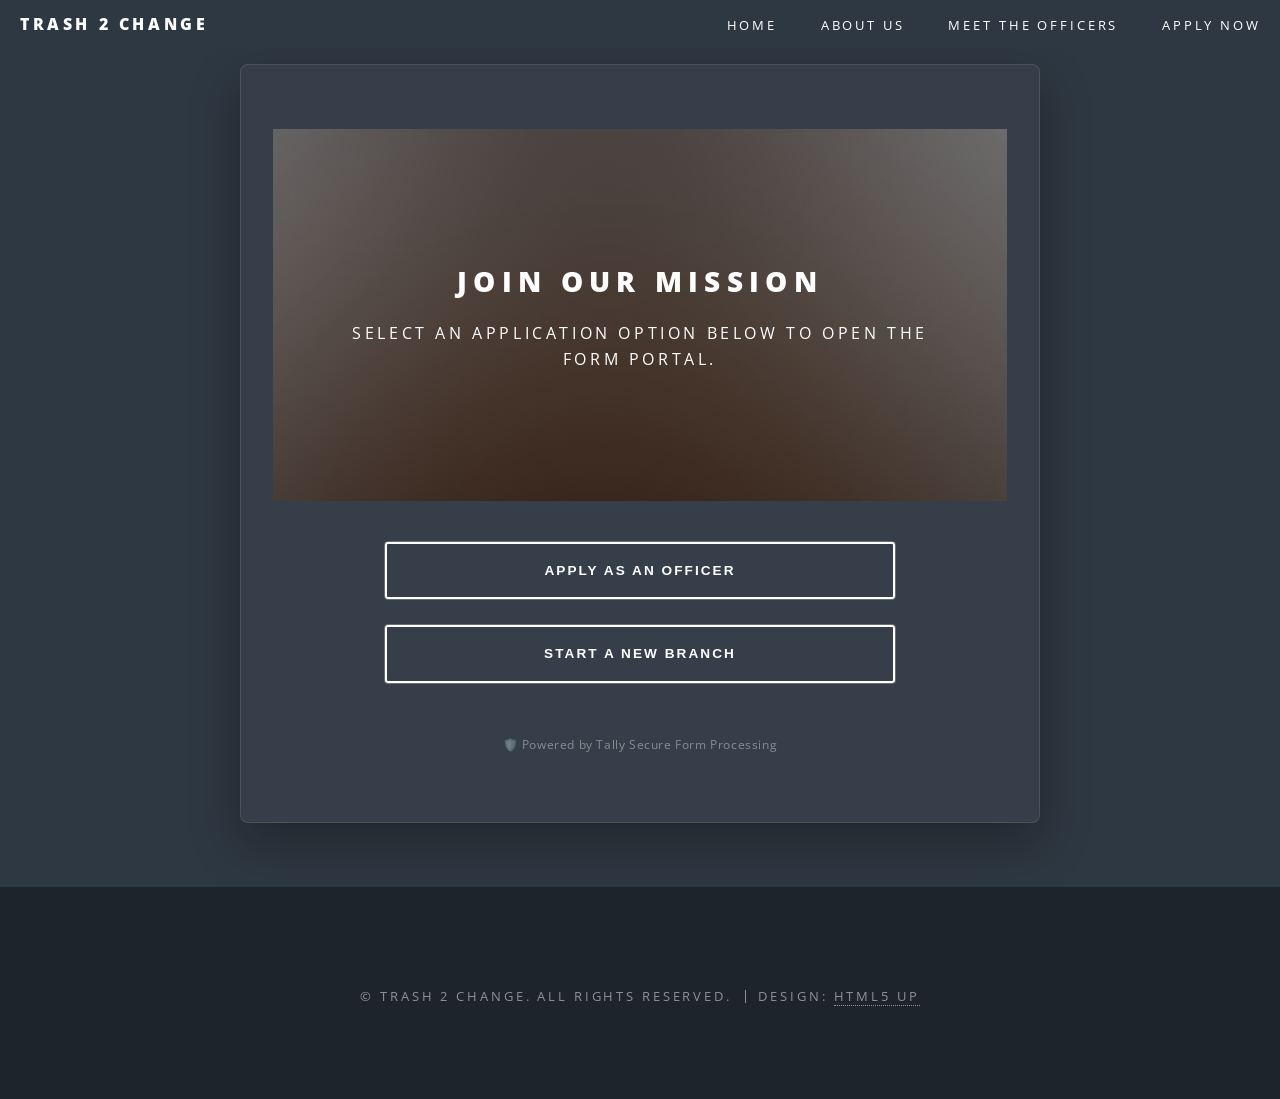
<file: apply.html>
<!DOCTYPE HTML>

<html>
	<head>
		<title>Apply Now - Trash 2 Change</title>
		<meta charset="utf-8" />
		<meta name="viewport" content="width=device-width, initial-scale=1, user-scalable=no" />
		<link rel="stylesheet" href="assets/css/main.css" />
		<noscript><link rel="stylesheet" href="assets/css/noscript.css" /></noscript>
		
		<!-- Tally Core Engine Loader Widget -->
		<script async src="https://tally.so/widgets/embed.js"></script>

		<style>
			/* PREMIUM MATCHING WRAPPER SYSTEM */
			#main {
				max-width: 50rem !important;
				width: 90% !important;
				padding: 4rem 2rem !important;
				margin: 4rem auto !important;
				background: rgba(255, 255, 255, 0.04) !important;
				border-radius: 8px !important;
				border: 1px solid rgba(255, 255, 255, 0.1) !important;
				box-shadow: 0 20px 50px rgba(0,0,0,0.3) !important;
			}

			/* ACTION CONTAINER FLEX BOX */
			.action-container {
				display: flex;
				flex-direction: column;
				align-items: center;
				gap: 1.5rem;
				margin-top: 2.5rem;
				width: 100%;
			}

			/* THE BUTTON REPAIR SYSTEM OVERRIDE */
			.portal-btn {
				display: block !important; /* Restored to standard block so Tally can identify it instantly */
				width: 100% !important;
				max-width: 32rem !important;
				
				/* Pure spacing alignment engine to center text vertically without breaking scripts */
				padding: 1.2rem 1.5rem !important; 
				height: auto !important; 
				line-height: 1.4 !important; 
				
				background: transparent !important;
				color: #ffffff !important;
				border: 1px solid rgba(255, 255, 255, 0.25) !important;
				font-size: 0.85rem !important;
				font-weight: 600 !important;
				letter-spacing: 0.15em !important;
				text-transform: uppercase !important;
				text-decoration: none !important;
				border-radius: 4px !important;
				cursor: pointer !important;
				text-align: center !important;
				white-space: nowrap !important; /* Guarantees text stays on one line */
				transition: all 0.25s ease-in-out !important;
			}
			
			.portal-btn:hover {
				background: #ffffff !important;
				color: #1c1d22 !important;
				border-color: #ffffff !important;
				box-shadow: 0 8px 24px rgba(255, 255, 255, 0.1) !important;
				transform: translateY(-2px) !important;
			}

			.secure-badge {
				font-size: 0.75rem;
				color: rgba(255, 255, 255, 0.4);
				letter-spacing: 0.05em;
				margin-top: 1.5rem;
			}
		</style>
	</head>
	<body class="is-preload">

		<div id="wrapper">

			<!-- Global Header Navigation Menu -->
			<header id="header">
				<h1><a href="index.html">Trash 2 Change</a></h1>
				<nav>
					<ul>
						<li><a href="index.html">Home</a></li>
						<li><a href="about.html">About Us</a></li>
						<li><a href="officers.html">Meet the Officers</a></li>
						<li><a href="apply.html" class="active">Apply Now</a></li>
					</ul>
				</nav>
			</header>

			<!-- Dark-Themed Content Body Card -->
			<section id="main">
				<header>
					<h2>Join Our Mission</h2>
					<p>Select an application option below to open the form portal.</p>
				</header>

				<!-- High-Conversion Wide Button Group Shell -->
				<div class="action-container">
					
					<!-- Button 1: Officer Registration Popup Trigger -->
					<button class="portal-btn" data-tally-open="NpQA00" data-tally-layout="modal" data-tally-width="600" data-tally-hide-title="1" data-tally-emoji-text="👋" data-tally-emoji-animation="wave">
						Apply as an Officer
					</button>
					
					<!-- Button 2: Branch Registration Popup Trigger -->
					<button class="portal-btn" data-tally-open="eqlBLx" data-tally-layout="modal" data-tally-width="600" data-tally-hide-title="1" data-tally-emoji-text="👋" data-tally-emoji-animation="wave">
						Start a New Branch
					</button>

					<div class="secure-badge">
						🛡️ Powered by Tally Secure Form Processing
					</div>
					
				</div>
			</section>

			<footer id="footer">
				<ul class="copyright">
					<li>&copy; Trash 2 Change. All rights reserved.</li><li>Design: <a href="http://html5up.net">HTML5 UP</a></li>
				</ul>
			</footer>

		</div>

		<!-- Theme Initializer System Scripts -->
		<script src="assets/js/main.js"></script>

	</body>
</html>
</file>
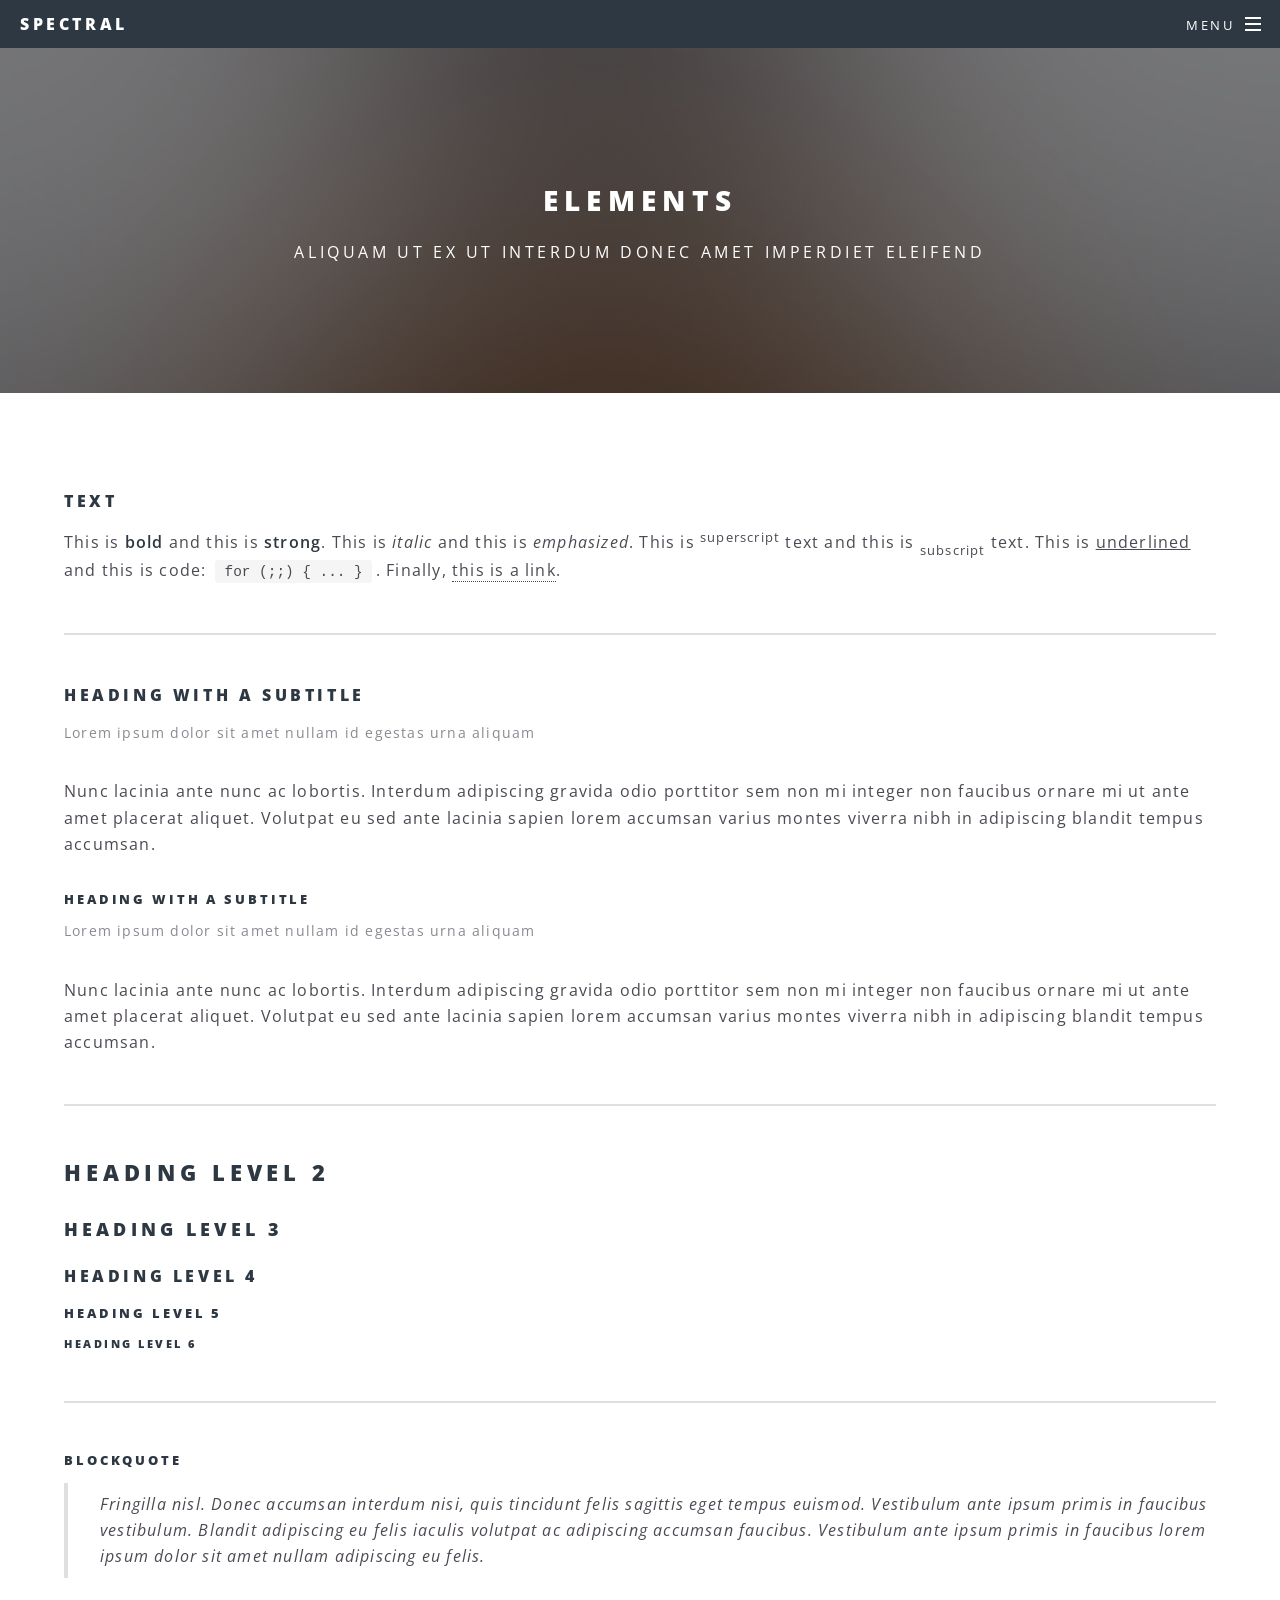
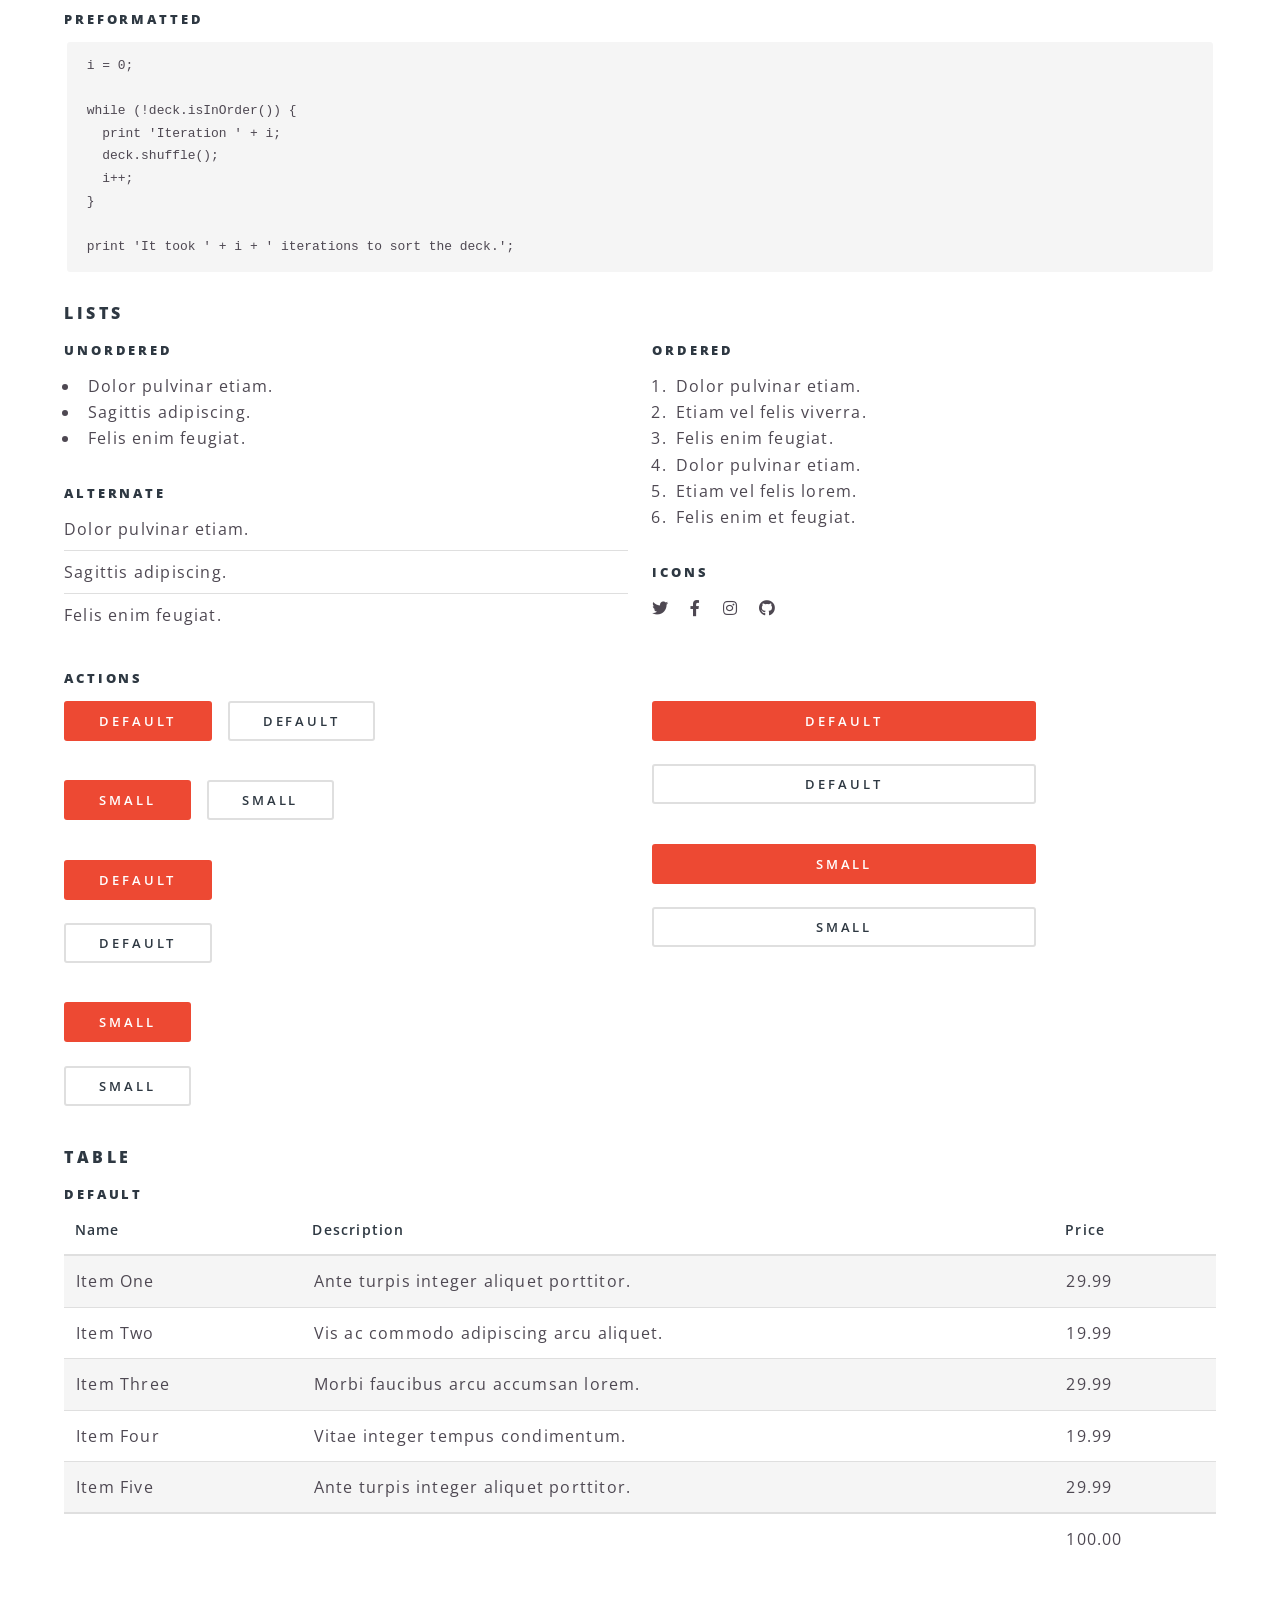
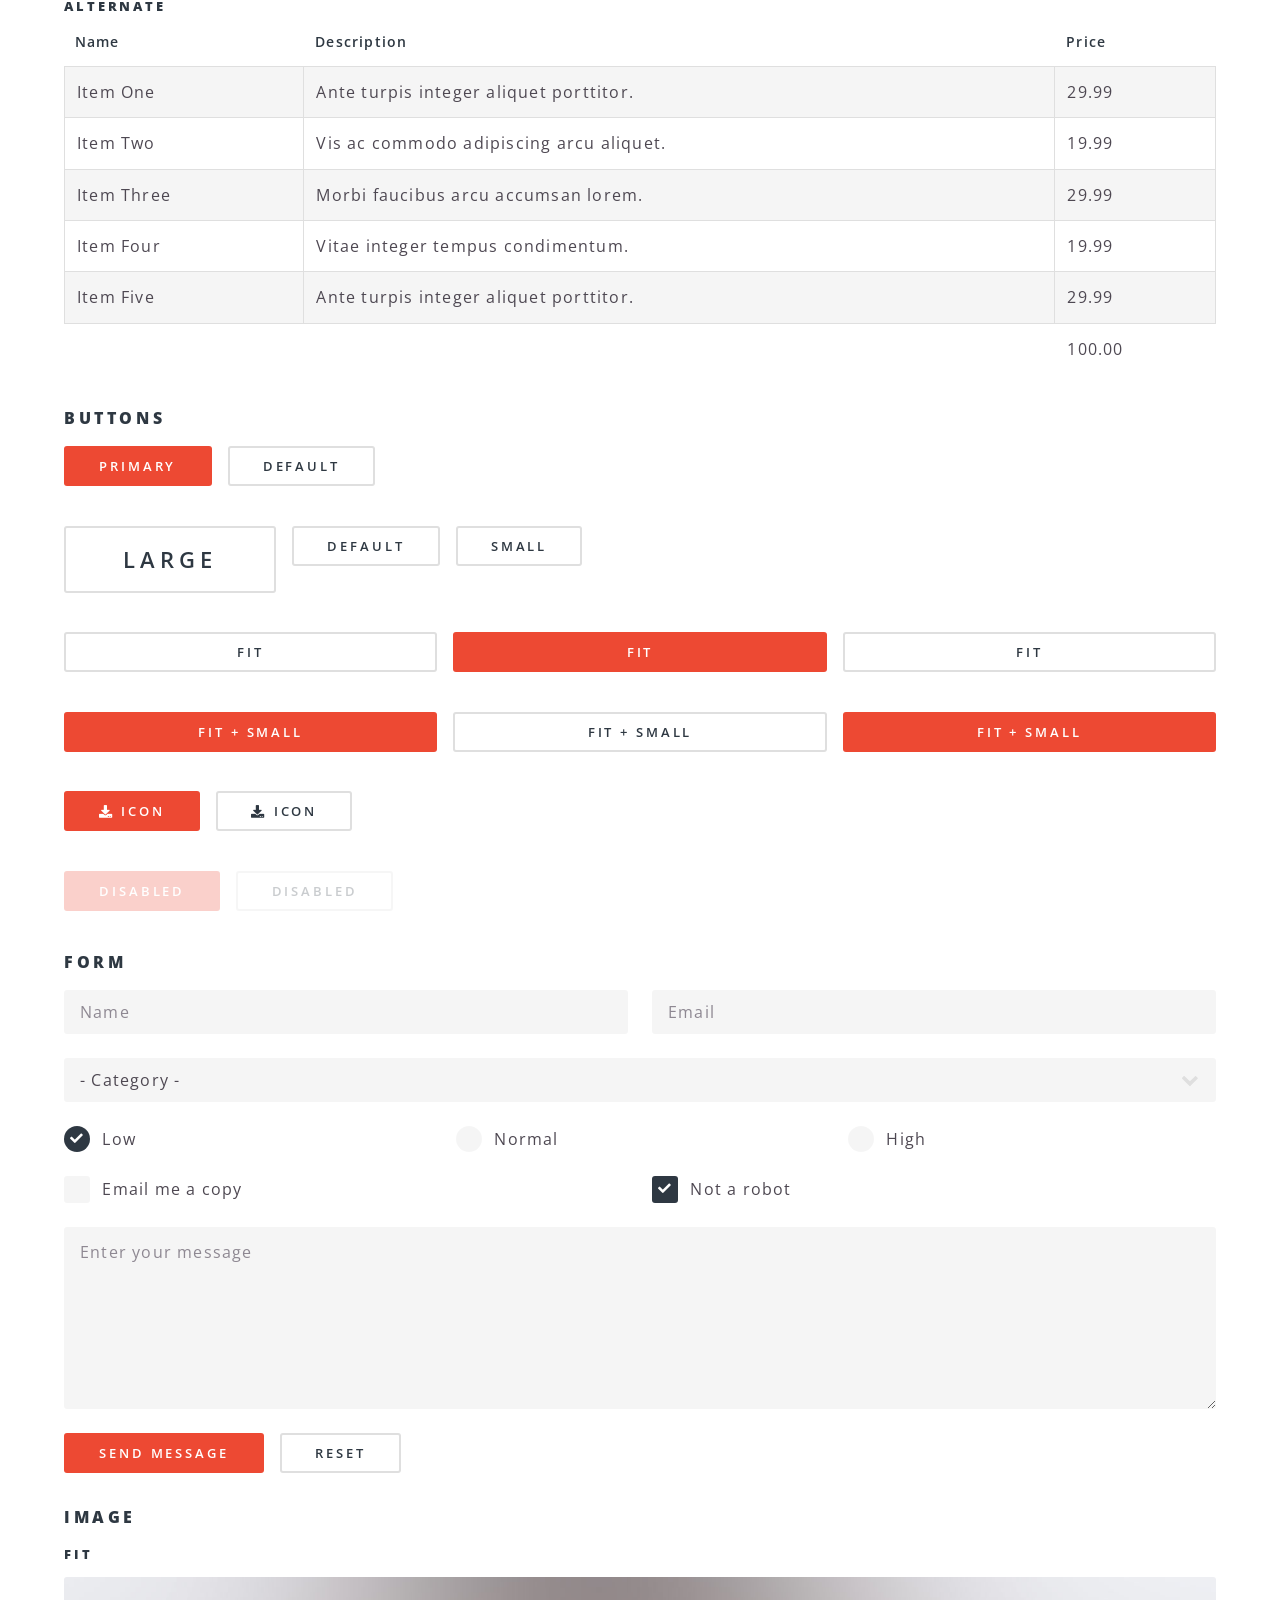
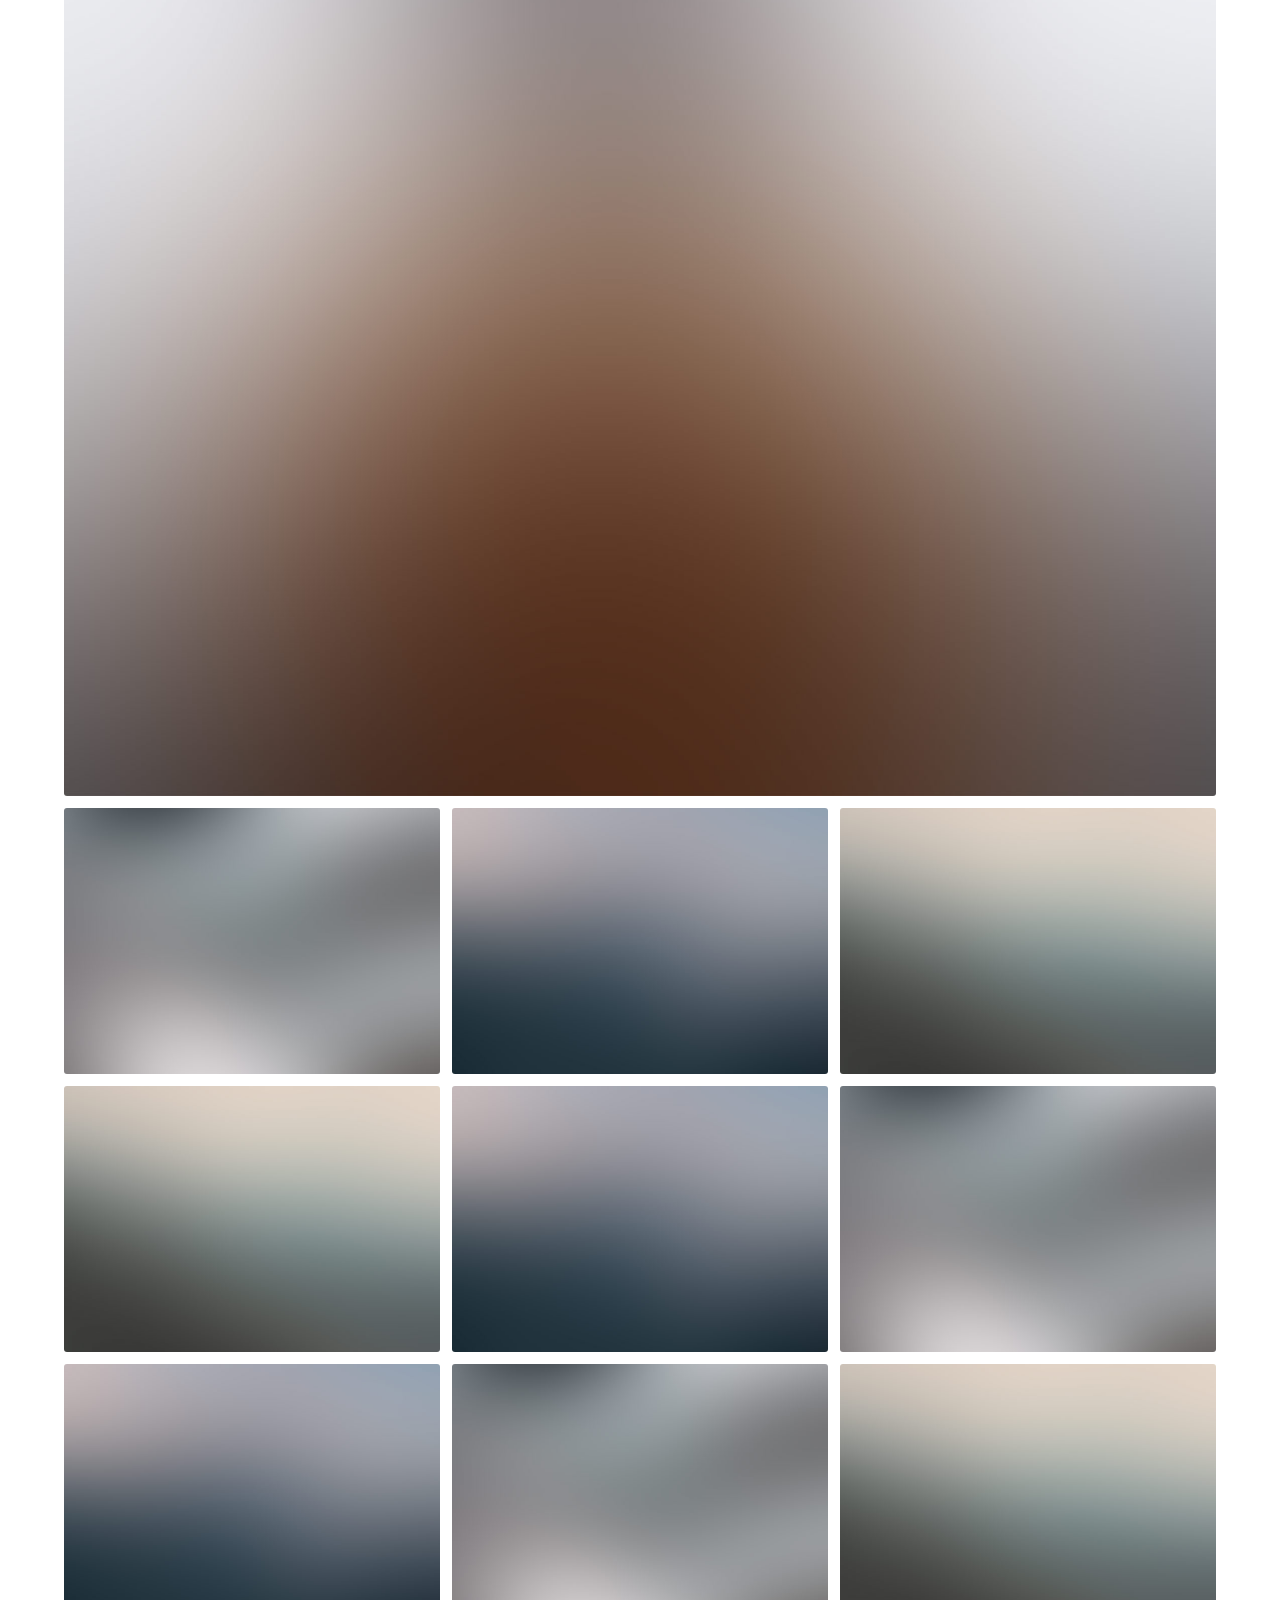
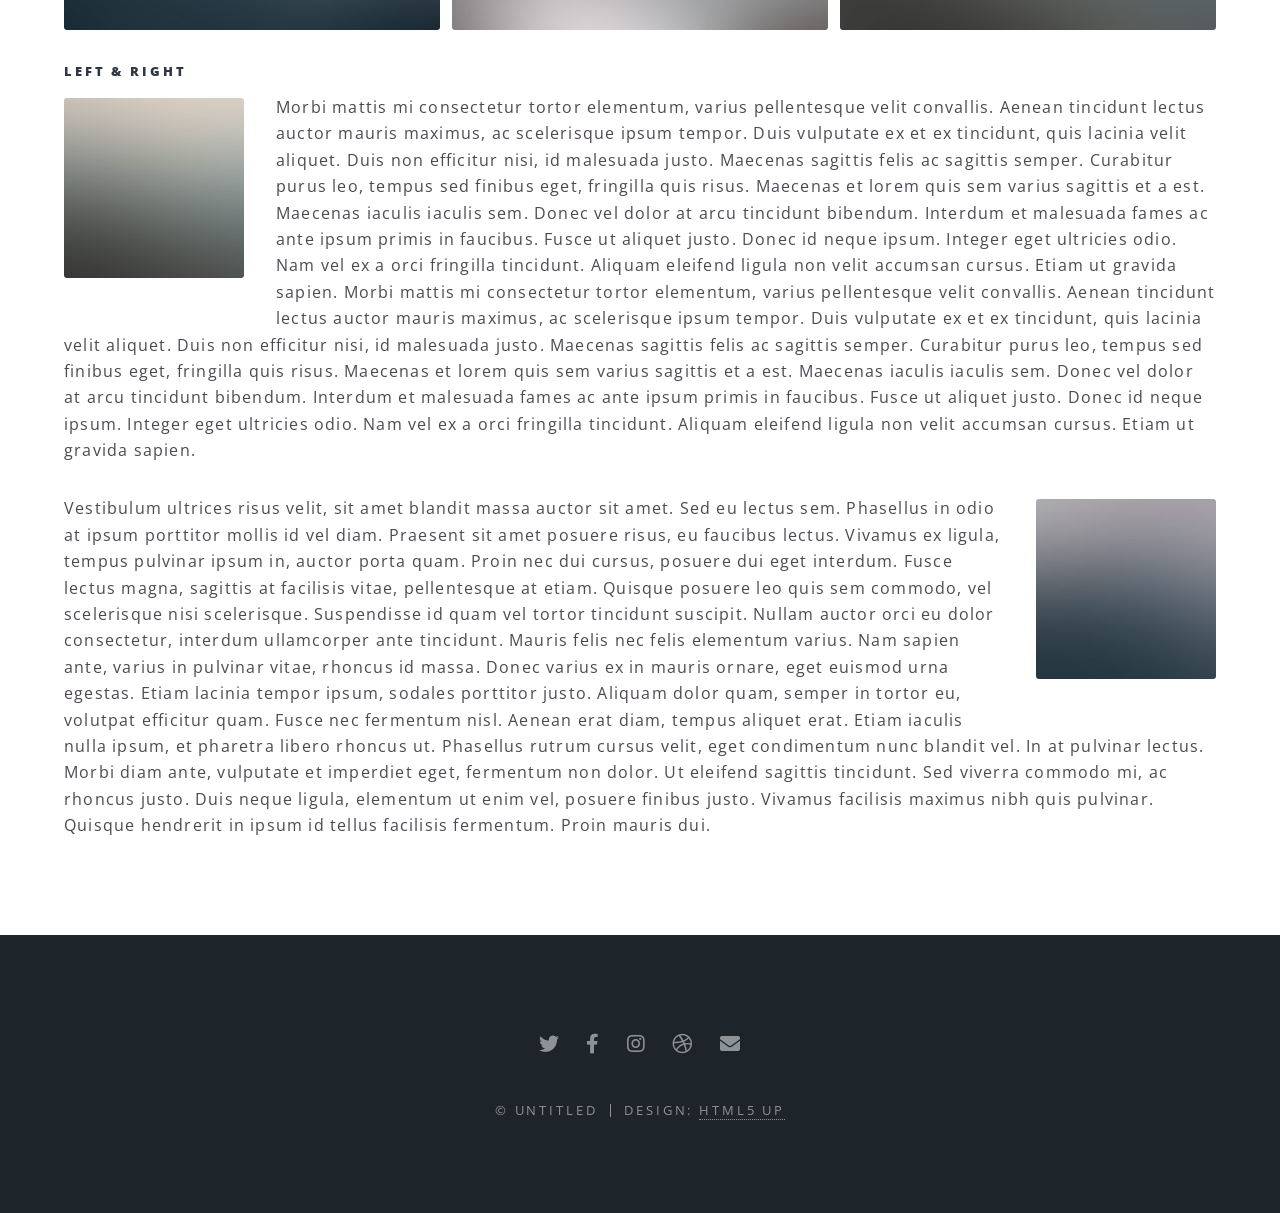
<file: elements.html>
<!DOCTYPE HTML>
<!--
	Spectral by HTML5 UP
	html5up.net | @ajlkn
	Free for personal and commercial use under the CCA 3.0 license (html5up.net/license)
-->
<html>
	<head>
		<title>Elements - Spectral by HTML5 UP</title>
		<meta charset="utf-8" />
		<meta name="viewport" content="width=device-width, initial-scale=1, user-scalable=no" />
		<link rel="stylesheet" href="assets/css/main.css" />
		<noscript><link rel="stylesheet" href="assets/css/noscript.css" /></noscript>
	</head>
	<body class="is-preload">

		<!-- Page Wrapper -->
			<div id="page-wrapper">

				<!-- Header -->
					<header id="header">
						<h1><a href="index.html">Spectral</a></h1>
						<nav id="nav">
							<ul>
								<li class="special">
									<a href="#menu" class="menuToggle"><span>Menu</span></a>
									<div id="menu">
										<ul>
											<li><a href="index.html">Home</a></li>
											<li><a href="generic.html">Generic</a></li>
											<li><a href="elements.html">Elements</a></li>
											<li><a href="#">Sign Up</a></li>
											<li><a href="#">Log In</a></li>
										</ul>
									</div>
								</li>
							</ul>
						</nav>
					</header>

				<!-- Main -->
					<article id="main">
						<header>
							<h2>Elements</h2>
							<p>Aliquam ut ex ut interdum donec amet imperdiet eleifend</p>
						</header>
						<section class="wrapper style5">
							<div class="inner">

								<section>
									<h4>Text</h4>
									<p>This is <b>bold</b> and this is <strong>strong</strong>. This is <i>italic</i> and this is <em>emphasized</em>.
									This is <sup>superscript</sup> text and this is <sub>subscript</sub> text.
									This is <u>underlined</u> and this is code: <code>for (;;) { ... }</code>. Finally, <a href="#">this is a link</a>.</p>
									<hr />
									<header>
										<h4>Heading with a Subtitle</h4>
										<p>Lorem ipsum dolor sit amet nullam id egestas urna aliquam</p>
									</header>
									<p>Nunc lacinia ante nunc ac lobortis. Interdum adipiscing gravida odio porttitor sem non mi integer non faucibus ornare mi ut ante amet placerat aliquet. Volutpat eu sed ante lacinia sapien lorem accumsan varius montes viverra nibh in adipiscing blandit tempus accumsan.</p>
									<header>
										<h5>Heading with a Subtitle</h5>
										<p>Lorem ipsum dolor sit amet nullam id egestas urna aliquam</p>
									</header>
									<p>Nunc lacinia ante nunc ac lobortis. Interdum adipiscing gravida odio porttitor sem non mi integer non faucibus ornare mi ut ante amet placerat aliquet. Volutpat eu sed ante lacinia sapien lorem accumsan varius montes viverra nibh in adipiscing blandit tempus accumsan.</p>
									<hr />
									<h2>Heading Level 2</h2>
									<h3>Heading Level 3</h3>
									<h4>Heading Level 4</h4>
									<h5>Heading Level 5</h5>
									<h6>Heading Level 6</h6>
									<hr />
									<h5>Blockquote</h5>
									<blockquote>Fringilla nisl. Donec accumsan interdum nisi, quis tincidunt felis sagittis eget tempus euismod. Vestibulum ante ipsum primis in faucibus vestibulum. Blandit adipiscing eu felis iaculis volutpat ac adipiscing accumsan faucibus. Vestibulum ante ipsum primis in faucibus lorem ipsum dolor sit amet nullam adipiscing eu felis.</blockquote>
									<h5>Preformatted</h5>
									<pre><code>i = 0;

while (!deck.isInOrder()) {
  print 'Iteration ' + i;
  deck.shuffle();
  i++;
}

print 'It took ' + i + ' iterations to sort the deck.';</code></pre>
								</section>

								<section>
									<h4>Lists</h4>
									<div class="row">
										<div class="col-6 col-12-medium">
											<h5>Unordered</h5>
											<ul>
												<li>Dolor pulvinar etiam.</li>
												<li>Sagittis adipiscing.</li>
												<li>Felis enim feugiat.</li>
											</ul>
											<h5>Alternate</h5>
											<ul class="alt">
												<li>Dolor pulvinar etiam.</li>
												<li>Sagittis adipiscing.</li>
												<li>Felis enim feugiat.</li>
											</ul>
										</div>
										<div class="col-6 col-12-medium">
											<h5>Ordered</h5>
											<ol>
												<li>Dolor pulvinar etiam.</li>
												<li>Etiam vel felis viverra.</li>
												<li>Felis enim feugiat.</li>
												<li>Dolor pulvinar etiam.</li>
												<li>Etiam vel felis lorem.</li>
												<li>Felis enim et feugiat.</li>
											</ol>
											<h5>Icons</h5>
											<ul class="icons">
												<li><a href="#" class="icon brands fa-twitter"><span class="label">Twitter</span></a></li>
												<li><a href="#" class="icon brands fa-facebook-f"><span class="label">Facebook</span></a></li>
												<li><a href="#" class="icon brands fa-instagram"><span class="label">Instagram</span></a></li>
												<li><a href="#" class="icon brands fa-github"><span class="label">Github</span></a></li>
											</ul>
										</div>
									</div>
									<h5>Actions</h5>
									<div class="row">
										<div class="col-6 col-12-medium">
											<ul class="actions">
												<li><a href="#" class="button primary">Default</a></li>
												<li><a href="#" class="button">Default</a></li>
											</ul>
											<ul class="actions small">
												<li><a href="#" class="button primary small">Small</a></li>
												<li><a href="#" class="button small">Small</a></li>
											</ul>
											<ul class="actions stacked">
												<li><a href="#" class="button primary">Default</a></li>
												<li><a href="#" class="button">Default</a></li>
											</ul>
											<ul class="actions stacked">
												<li><a href="#" class="button primary small">Small</a></li>
												<li><a href="#" class="button small">Small</a></li>
											</ul>
										</div>
										<div class="col-6 col-12-medium">
											<ul class="actions stacked">
												<li><a href="#" class="button primary fit">Default</a></li>
												<li><a href="#" class="button fit">Default</a></li>
											</ul>
											<ul class="actions stacked">
												<li><a href="#" class="button primary small fit">Small</a></li>
												<li><a href="#" class="button small fit">Small</a></li>
											</ul>
										</div>
									</div>
								</section>

								<section>
									<h4>Table</h4>
									<h5>Default</h5>
									<div class="table-wrapper">
										<table>
											<thead>
												<tr>
													<th>Name</th>
													<th>Description</th>
													<th>Price</th>
												</tr>
											</thead>
											<tbody>
												<tr>
													<td>Item One</td>
													<td>Ante turpis integer aliquet porttitor.</td>
													<td>29.99</td>
												</tr>
												<tr>
													<td>Item Two</td>
													<td>Vis ac commodo adipiscing arcu aliquet.</td>
													<td>19.99</td>
												</tr>
												<tr>
													<td>Item Three</td>
													<td> Morbi faucibus arcu accumsan lorem.</td>
													<td>29.99</td>
												</tr>
												<tr>
													<td>Item Four</td>
													<td>Vitae integer tempus condimentum.</td>
													<td>19.99</td>
												</tr>
												<tr>
													<td>Item Five</td>
													<td>Ante turpis integer aliquet porttitor.</td>
													<td>29.99</td>
												</tr>
											</tbody>
											<tfoot>
												<tr>
													<td colspan="2"></td>
													<td>100.00</td>
												</tr>
											</tfoot>
										</table>
									</div>

									<h5>Alternate</h5>
									<div class="table-wrapper">
										<table class="alt">
											<thead>
												<tr>
													<th>Name</th>
													<th>Description</th>
													<th>Price</th>
												</tr>
											</thead>
											<tbody>
												<tr>
													<td>Item One</td>
													<td>Ante turpis integer aliquet porttitor.</td>
													<td>29.99</td>
												</tr>
												<tr>
													<td>Item Two</td>
													<td>Vis ac commodo adipiscing arcu aliquet.</td>
													<td>19.99</td>
												</tr>
												<tr>
													<td>Item Three</td>
													<td> Morbi faucibus arcu accumsan lorem.</td>
													<td>29.99</td>
												</tr>
												<tr>
													<td>Item Four</td>
													<td>Vitae integer tempus condimentum.</td>
													<td>19.99</td>
												</tr>
												<tr>
													<td>Item Five</td>
													<td>Ante turpis integer aliquet porttitor.</td>
													<td>29.99</td>
												</tr>
											</tbody>
											<tfoot>
												<tr>
													<td colspan="2"></td>
													<td>100.00</td>
												</tr>
											</tfoot>
										</table>
									</div>
								</section>

								<section>
									<h4>Buttons</h4>
									<ul class="actions">
										<li><a href="#" class="button primary">Primary</a></li>
										<li><a href="#" class="button">Default</a></li>
									</ul>
									<ul class="actions">
										<li><a href="#" class="button large">Large</a></li>
										<li><a href="#" class="button">Default</a></li>
										<li><a href="#" class="button small">Small</a></li>
									</ul>
									<ul class="actions fit">
										<li><a href="#" class="button fit">Fit</a></li>
										<li><a href="#" class="button primary fit">Fit</a></li>
										<li><a href="#" class="button fit">Fit</a></li>
									</ul>
									<ul class="actions fit small">
										<li><a href="#" class="button primary fit small">Fit + Small</a></li>
										<li><a href="#" class="button fit small">Fit + Small</a></li>
										<li><a href="#" class="button primary fit small">Fit + Small</a></li>
									</ul>
									<ul class="actions">
										<li><a href="#" class="button primary icon solid fa-download">Icon</a></li>
										<li><a href="#" class="button icon solid fa-download">Icon</a></li>
									</ul>
									<ul class="actions">
										<li><span class="button primary disabled">Disabled</span></li>
										<li><span class="button disabled">Disabled</span></li>
									</ul>
								</section>

								<section>
									<h4>Form</h4>
									<form method="post" action="#">
										<div class="row gtr-uniform">
											<div class="col-6 col-12-xsmall">
												<input type="text" name="demo-name" id="demo-name" value="" placeholder="Name" />
											</div>
											<div class="col-6 col-12-xsmall">
												<input type="email" name="demo-email" id="demo-email" value="" placeholder="Email" />
											</div>
											<div class="col-12">
												<select name="demo-category" id="demo-category">
													<option value="">- Category -</option>
													<option value="1">Manufacturing</option>
													<option value="1">Shipping</option>
													<option value="1">Administration</option>
													<option value="1">Human Resources</option>
												</select>
											</div>
											<div class="col-4 col-12-small">
												<input type="radio" id="demo-priority-low" name="demo-priority" checked>
												<label for="demo-priority-low">Low</label>
											</div>
											<div class="col-4 col-12-small">
												<input type="radio" id="demo-priority-normal" name="demo-priority">
												<label for="demo-priority-normal">Normal</label>
											</div>
											<div class="col-4 col-12-small">
												<input type="radio" id="demo-priority-high" name="demo-priority">
												<label for="demo-priority-high">High</label>
											</div>
											<div class="col-6 col-12-small">
												<input type="checkbox" id="demo-copy" name="demo-copy">
												<label for="demo-copy">Email me a copy</label>
											</div>
											<div class="col-6 col-12-small">
												<input type="checkbox" id="demo-human" name="demo-human" checked>
												<label for="demo-human">Not a robot</label>
											</div>
											<div class="col-12">
												<textarea name="demo-message" id="demo-message" placeholder="Enter your message" rows="6"></textarea>
											</div>
											<div class="col-12">
												<ul class="actions">
													<li><input type="submit" value="Send Message" class="primary" /></li>
													<li><input type="reset" value="Reset" /></li>
												</ul>
											</div>
										</div>
									</form>
								</section>

								<section>
									<h4>Image</h4>
									<h5>Fit</h5>
									<div class="box alt">
										<div class="row gtr-50 gtr-uniform">
											<div class="col-12"><span class="image fit"><img src="images/banner.jpg" alt="" /></span></div>
											<div class="col-4"><span class="image fit"><img src="images/pic01.jpg" alt="" /></span></div>
											<div class="col-4"><span class="image fit"><img src="images/pic02.jpg" alt="" /></span></div>
											<div class="col-4"><span class="image fit"><img src="images/pic03.jpg" alt="" /></span></div>
											<div class="col-4"><span class="image fit"><img src="images/pic03.jpg" alt="" /></span></div>
											<div class="col-4"><span class="image fit"><img src="images/pic02.jpg" alt="" /></span></div>
											<div class="col-4"><span class="image fit"><img src="images/pic01.jpg" alt="" /></span></div>
											<div class="col-4"><span class="image fit"><img src="images/pic02.jpg" alt="" /></span></div>
											<div class="col-4"><span class="image fit"><img src="images/pic01.jpg" alt="" /></span></div>
											<div class="col-4"><span class="image fit"><img src="images/pic03.jpg" alt="" /></span></div>
										</div>
									</div>
									<h5>Left &amp; Right</h5>
									<p><span class="image left"><img src="images/pic04.jpg" alt="" /></span>Morbi mattis mi consectetur tortor elementum, varius pellentesque velit convallis. Aenean tincidunt lectus auctor mauris maximus, ac scelerisque ipsum tempor. Duis vulputate ex et ex tincidunt, quis lacinia velit aliquet. Duis non efficitur nisi, id malesuada justo. Maecenas sagittis felis ac sagittis semper. Curabitur purus leo, tempus sed finibus eget, fringilla quis risus. Maecenas et lorem quis sem varius sagittis et a est. Maecenas iaculis iaculis sem. Donec vel dolor at arcu tincidunt bibendum. Interdum et malesuada fames ac ante ipsum primis in faucibus. Fusce ut aliquet justo. Donec id neque ipsum. Integer eget ultricies odio. Nam vel ex a orci fringilla tincidunt. Aliquam eleifend ligula non velit accumsan cursus. Etiam ut gravida sapien. Morbi mattis mi consectetur tortor elementum, varius pellentesque velit convallis. Aenean tincidunt lectus auctor mauris maximus, ac scelerisque ipsum tempor. Duis vulputate ex et ex tincidunt, quis lacinia velit aliquet. Duis non efficitur nisi, id malesuada justo. Maecenas sagittis felis ac sagittis semper. Curabitur purus leo, tempus sed finibus eget, fringilla quis risus. Maecenas et lorem quis sem varius sagittis et a est. Maecenas iaculis iaculis sem. Donec vel dolor at arcu tincidunt bibendum. Interdum et malesuada fames ac ante ipsum primis in faucibus. Fusce ut aliquet justo. Donec id neque ipsum. Integer eget ultricies odio. Nam vel ex a orci fringilla tincidunt. Aliquam eleifend ligula non velit accumsan cursus. Etiam ut gravida sapien.</p>
									<p><span class="image right"><img src="images/pic05.jpg" alt="" /></span>Vestibulum ultrices risus velit, sit amet blandit massa auctor sit amet. Sed eu lectus sem. Phasellus in odio at ipsum porttitor mollis id vel diam. Praesent sit amet posuere risus, eu faucibus lectus. Vivamus ex ligula, tempus pulvinar ipsum in, auctor porta quam. Proin nec dui cursus, posuere dui eget interdum. Fusce lectus magna, sagittis at facilisis vitae, pellentesque at etiam. Quisque posuere leo quis sem commodo, vel scelerisque nisi scelerisque. Suspendisse id quam vel tortor tincidunt suscipit. Nullam auctor orci eu dolor consectetur, interdum ullamcorper ante tincidunt. Mauris felis nec felis elementum varius. Nam sapien ante, varius in pulvinar vitae, rhoncus id massa. Donec varius ex in mauris ornare, eget euismod urna egestas. Etiam lacinia tempor ipsum, sodales porttitor justo. Aliquam dolor quam, semper in tortor eu, volutpat efficitur quam. Fusce nec fermentum nisl. Aenean erat diam, tempus aliquet erat. Etiam iaculis nulla ipsum, et pharetra libero rhoncus ut. Phasellus rutrum cursus velit, eget condimentum nunc blandit vel. In at pulvinar lectus. Morbi diam ante, vulputate et imperdiet eget, fermentum non dolor. Ut eleifend sagittis tincidunt. Sed viverra commodo mi, ac rhoncus justo. Duis neque ligula, elementum ut enim vel, posuere finibus justo. Vivamus facilisis maximus nibh quis pulvinar. Quisque hendrerit in ipsum id tellus facilisis fermentum. Proin mauris dui.</p>
								</section>

							</div>
						</section>
					</article>

				<!-- Footer -->
					<footer id="footer">
						<ul class="icons">
							<li><a href="#" class="icon brands fa-twitter"><span class="label">Twitter</span></a></li>
							<li><a href="#" class="icon brands fa-facebook-f"><span class="label">Facebook</span></a></li>
							<li><a href="#" class="icon brands fa-instagram"><span class="label">Instagram</span></a></li>
							<li><a href="#" class="icon brands fa-dribbble"><span class="label">Dribbble</span></a></li>
							<li><a href="#" class="icon solid fa-envelope"><span class="label">Email</span></a></li>
						</ul>
						<ul class="copyright">
							<li>&copy; Untitled</li><li>Design: <a href="http://html5up.net">HTML5 UP</a></li>
						</ul>
					</footer>

			</div>

		<!-- Scripts -->
			<script src="assets/js/jquery.min.js"></script>
			<script src="assets/js/jquery.scrollex.min.js"></script>
			<script src="assets/js/jquery.scrolly.min.js"></script>
			<script src="assets/js/browser.min.js"></script>
			<script src="assets/js/breakpoints.min.js"></script>
			<script src="assets/js/util.js"></script>
			<script src="assets/js/main.js"></script>

	</body>
</html>
</file>
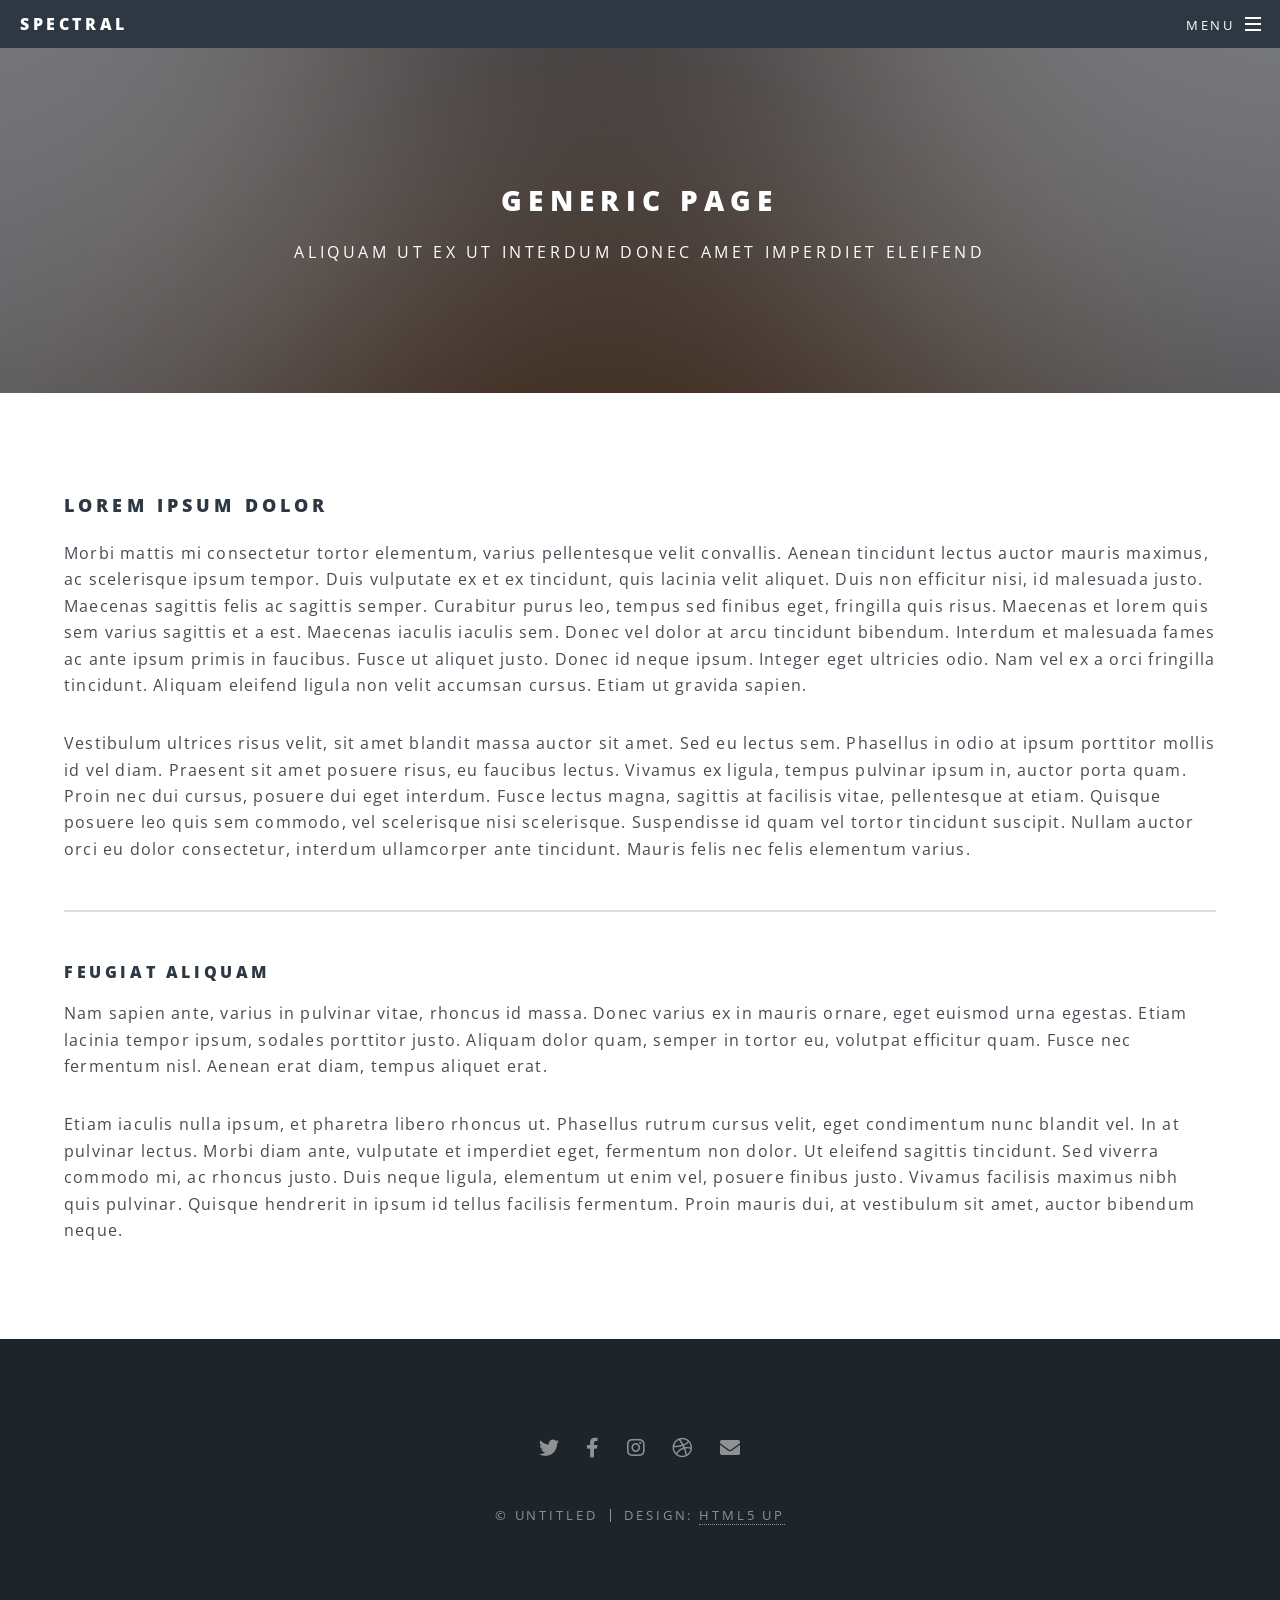
<file: generic.html>
<!DOCTYPE HTML>
<!--
	Spectral by HTML5 UP
	html5up.net | @ajlkn
	Free for personal and commercial use under the CCA 3.0 license (html5up.net/license)
-->
<html>
	<head>
		<title>Generic - Spectral by HTML5 UP</title>
		<meta charset="utf-8" />
		<meta name="viewport" content="width=device-width, initial-scale=1, user-scalable=no" />
		<link rel="stylesheet" href="assets/css/main.css" />
		<noscript><link rel="stylesheet" href="assets/css/noscript.css" /></noscript>
	</head>
	<body class="is-preload">

		<!-- Page Wrapper -->
			<div id="page-wrapper">

				<!-- Header -->
					<header id="header">
						<h1><a href="index.html">Spectral</a></h1>
						<nav id="nav">
							<ul>
								<li class="special">
									<a href="#menu" class="menuToggle"><span>Menu</span></a>
									<div id="menu">
										<ul>
											<li><a href="index.html">Home</a></li>
											<li><a href="generic.html">Generic</a></li>
											<li><a href="elements.html">Elements</a></li>
											<li><a href="#">Sign Up</a></li>
											<li><a href="#">Log In</a></li>
										</ul>
									</div>
								</li>
							</ul>
						</nav>
					</header>

				<!-- Main -->
					<article id="main">
						<header>
							<h2>Generic Page</h2>
							<p>Aliquam ut ex ut interdum donec amet imperdiet eleifend</p>
						</header>
						<section class="wrapper style5">
							<div class="inner">

								<h3>Lorem ipsum dolor</h3>
								<p>Morbi mattis mi consectetur tortor elementum, varius pellentesque velit convallis. Aenean tincidunt lectus auctor mauris maximus, ac scelerisque ipsum tempor. Duis vulputate ex et ex tincidunt, quis lacinia velit aliquet. Duis non efficitur nisi, id malesuada justo. Maecenas sagittis felis ac sagittis semper. Curabitur purus leo, tempus sed finibus eget, fringilla quis risus. Maecenas et lorem quis sem varius sagittis et a est. Maecenas iaculis iaculis sem. Donec vel dolor at arcu tincidunt bibendum. Interdum et malesuada fames ac ante ipsum primis in faucibus. Fusce ut aliquet justo. Donec id neque ipsum. Integer eget ultricies odio. Nam vel ex a orci fringilla tincidunt. Aliquam eleifend ligula non velit accumsan cursus. Etiam ut gravida sapien.</p>

								<p>Vestibulum ultrices risus velit, sit amet blandit massa auctor sit amet. Sed eu lectus sem. Phasellus in odio at ipsum porttitor mollis id vel diam. Praesent sit amet posuere risus, eu faucibus lectus. Vivamus ex ligula, tempus pulvinar ipsum in, auctor porta quam. Proin nec dui cursus, posuere dui eget interdum. Fusce lectus magna, sagittis at facilisis vitae, pellentesque at etiam. Quisque posuere leo quis sem commodo, vel scelerisque nisi scelerisque. Suspendisse id quam vel tortor tincidunt suscipit. Nullam auctor orci eu dolor consectetur, interdum ullamcorper ante tincidunt. Mauris felis nec felis elementum varius.</p>

								<hr />

								<h4>Feugiat aliquam</h4>
								<p>Nam sapien ante, varius in pulvinar vitae, rhoncus id massa. Donec varius ex in mauris ornare, eget euismod urna egestas. Etiam lacinia tempor ipsum, sodales porttitor justo. Aliquam dolor quam, semper in tortor eu, volutpat efficitur quam. Fusce nec fermentum nisl. Aenean erat diam, tempus aliquet erat.</p>

								<p>Etiam iaculis nulla ipsum, et pharetra libero rhoncus ut. Phasellus rutrum cursus velit, eget condimentum nunc blandit vel. In at pulvinar lectus. Morbi diam ante, vulputate et imperdiet eget, fermentum non dolor. Ut eleifend sagittis tincidunt. Sed viverra commodo mi, ac rhoncus justo. Duis neque ligula, elementum ut enim vel, posuere finibus justo. Vivamus facilisis maximus nibh quis pulvinar. Quisque hendrerit in ipsum id tellus facilisis fermentum. Proin mauris dui, at vestibulum sit amet, auctor bibendum neque.</p>

							</div>
						</section>
					</article>

				<!-- Footer -->
					<footer id="footer">
						<ul class="icons">
							<li><a href="#" class="icon brands fa-twitter"><span class="label">Twitter</span></a></li>
							<li><a href="#" class="icon brands fa-facebook-f"><span class="label">Facebook</span></a></li>
							<li><a href="#" class="icon brands fa-instagram"><span class="label">Instagram</span></a></li>
							<li><a href="#" class="icon brands fa-dribbble"><span class="label">Dribbble</span></a></li>
							<li><a href="#" class="icon solid fa-envelope"><span class="label">Email</span></a></li>
						</ul>
						<ul class="copyright">
							<li>&copy; Untitled</li><li>Design: <a href="http://html5up.net">HTML5 UP</a></li>
						</ul>
					</footer>

			</div>

		<!-- Scripts -->
			<script src="assets/js/jquery.min.js"></script>
			<script src="assets/js/jquery.scrollex.min.js"></script>
			<script src="assets/js/jquery.scrolly.min.js"></script>
			<script src="assets/js/browser.min.js"></script>
			<script src="assets/js/breakpoints.min.js"></script>
			<script src="assets/js/util.js"></script>
			<script src="assets/js/main.js"></script>

	</body>
</html>
</file>
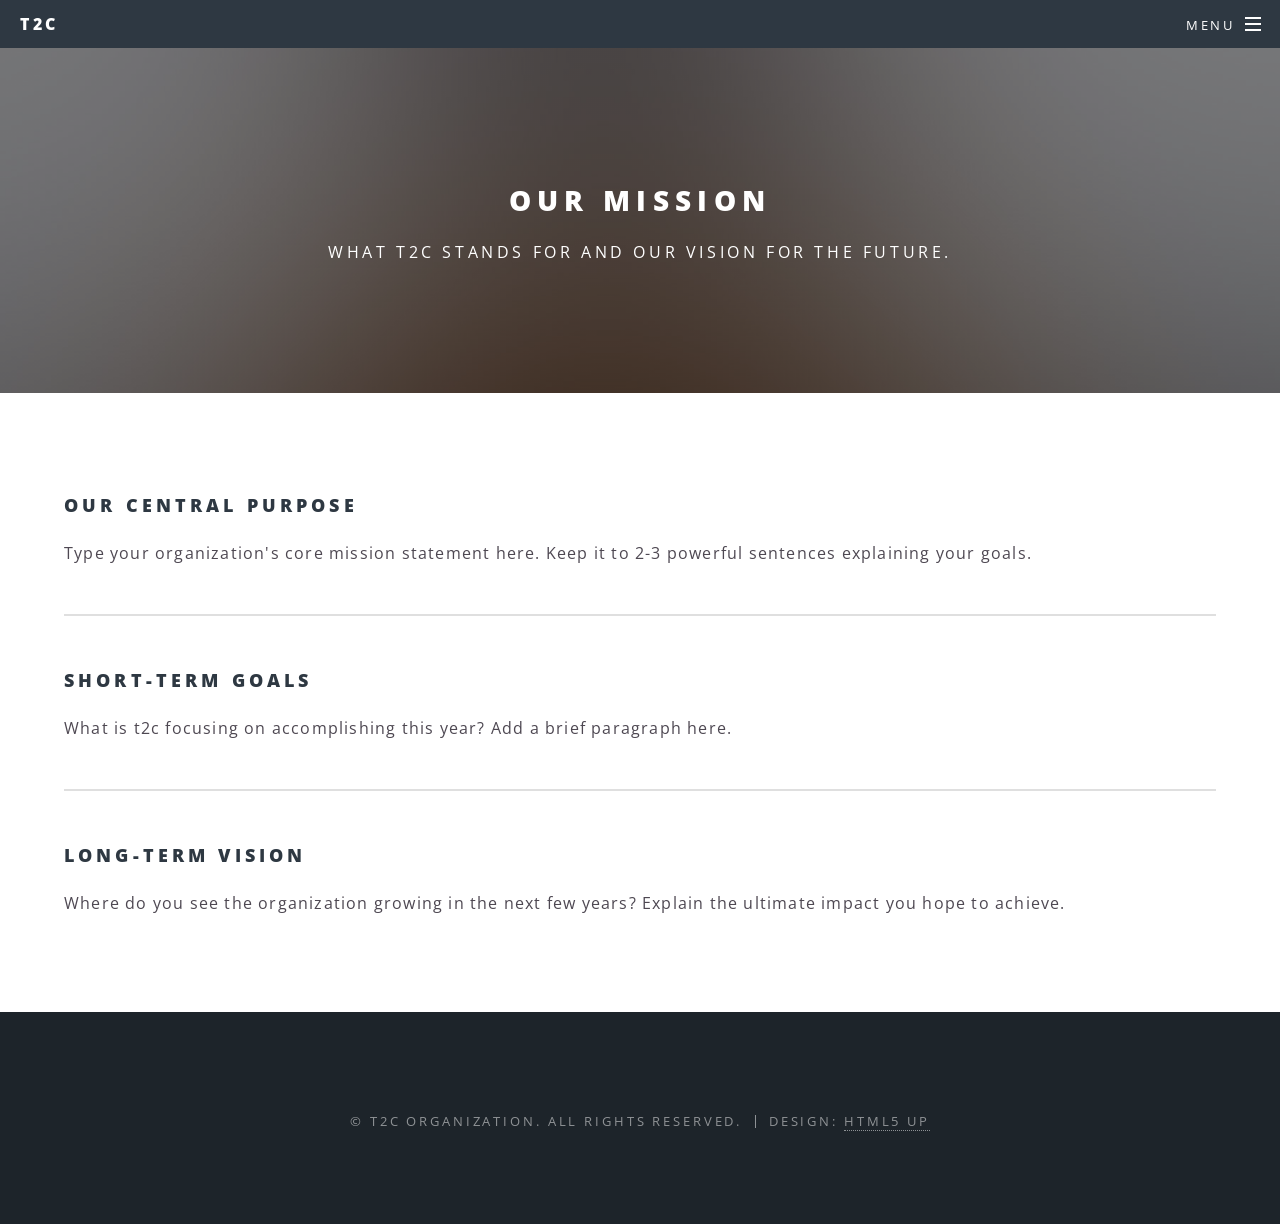
<file: mission.html>
<!DOCTYPE HTML>
<html>
	<head>
		<title>Our Mission - t2c</title>
		<base href="./">
		<meta charset="utf-8" />
		<meta name="viewport" content="width=device-width, initial-scale=1, user-scalable=no" />
		<link rel="stylesheet" href="assets/css/main.css" />
		<noscript><link rel="stylesheet" href="assets/css/noscript.css" /></noscript>
	</head>
	<body class="is-preload">
		<div id="page-wrapper">

			<!-- Header -->
				<header id="header">
					<h1><a href="index.html">t2c</a></h1>
					<nav id="nav">
						<ul>
							<li class="special">
								<a href="#menu" class="menuToggle"><span>Menu</span></a>
								<div id="menu">
									<ul>
										<li><a href="index.html">Home</a></li>
										<li><a href="about.html">About Us</a></li>
										<li><a href="mission.html">Our Mission</a></li>
										<li><a href="officers.html">Meet the Officers</a></li>
										<li><a href="branches.html">Branches</a></li>
										<li><a href="apply.html">Apply Now</a></li>
										<li><a href="https://paypal.com" class="button primary fit" target="_blank">Donate Now</a></li>
									</ul>
								</div>
							</li>
						</ul>
					</nav>
				</header>

			<!-- Main Content -->
				<article id="main">
					<header>
						<h2>Our Mission</h2>
						<p>What t2c stands for and our vision for the future.</p>
					</header>
					<section class="wrapper style5">
						<div class="inner">
							
							<h3>Our Central Purpose</h3>
							<p>Type your organization's core mission statement here. Keep it to 2-3 powerful sentences explaining your goals.</p>
							
							<hr />

							<h3>Short-Term Goals</h3>
							<p>What is t2c focusing on accomplishing this year? Add a brief paragraph here.</p>
							
							<hr />

							<h3>Long-Term Vision</h3>
							<p>Where do you see the organization growing in the next few years? Explain the ultimate impact you hope to achieve.</p>

						</div>
					</section>
				</article>

			<!-- Footer -->
				<footer id="footer">
					<ul class="copyright">
						<li>&copy; t2c Organization. All rights reserved.</li><li>Design: <a href="http://html5up.net">HTML5 UP</a></li>
					</ul>
				</footer>

		</div>

		<!-- Scripts -->
			<script src="assets/js/jquery.min.js"></script>
			<script src="assets/js/jquery.scrolly.min.js"></script>
			<script src="assets/js/jquery.scrollex.min.js"></script>
			<script src="assets/js/browser.min.js"></script>
			<script src="assets/js/breakpoints.min.js"></script>
			<script src="assets/js/util.js"></script>
			<script src="assets/js/main.js"></script>

	</body>
</html>
</file>
<file: assets/css/noscript.css>
/*
	Spectral by HTML5 UP
	html5up.net | @ajlkn
	Free for personal and commercial use under the CCA 3.0 license (html5up.net/license)
*/

/* Banner */

	body.is-preload #banner h2 {
		-moz-transform: none;
		-webkit-transform: none;
		-ms-transform: none;
		transform: none;
		opacity: 1;
	}

		body.is-preload #banner h2:before, body.is-preload #banner h2:after {
			width: 100%;
		}

	body.is-preload #banner .more {
		-moz-transform: none;
		-webkit-transform: none;
		-ms-transform: none;
		transform: none;
		opacity: 1;
	}

	body.is-preload #banner:after {
		opacity: 0;
	}
</file>
<file: assets/css/main.css>
@import url(fontawesome-all.min.css);
@import url("https://fonts.googleapis.com/css?family=Open+Sans:400,400italic,600,600italic,800,800italic");

/*
	Spectral by HTML5 UP
	html5up.net | @ajlkn
	Free for personal and commercial use under the CCA 3.0 license (html5up.net/license)
*/

html, body, div, span, applet, object,
iframe, h1, h2, h3, h4, h5, h6, p, blockquote,
pre, a, abbr, acronym, address, big, cite,
code, del, dfn, em, img, ins, kbd, q, s, samp,
small, strike, strong, sub, sup, tt, var, b,
u, i, center, dl, dt, dd, ol, ul, li, fieldset,
form, label, legend, table, caption, tbody,
tfoot, thead, tr, th, td, article, aside,
canvas, details, embed, figure, figcaption,
footer, header, hgroup, menu, nav, output, ruby,
section, summary, time, mark, audio, video {
	margin: 0;
	padding: 0;
	border: 0;
	font-size: 100%;
	font: inherit;
	vertical-align: baseline;}

article, aside, details, figcaption, figure,
footer, header, hgroup, menu, nav, section {
	display: block;}

body {
	line-height: 1;
}

ol, ul {
	list-style: none;
}

blockquote, q {
	quotes: none;
}

	blockquote:before, blockquote:after, q:before, q:after {
		content: '';
		content: none;
	}

table {
	border-collapse: collapse;
	border-spacing: 0;
}

body {
	-webkit-text-size-adjust: none;
}

mark {
	background-color: transparent;
	color: inherit;
}

input::-moz-focus-inner {
	border: 0;
	padding: 0;
}

input, select, textarea {
	-moz-appearance: none;
	-webkit-appearance: none;
	-ms-appearance: none;
	appearance: none;
}

/* Basic */

	@-ms-viewport {
		width: device-width;
	}

	html {
		box-sizing: border-box;
	}

	*, *:before, *:after {
		box-sizing: inherit;
	}

	body {
		background: #2e3842;
	}

		body.is-preload *, body.is-preload *:before, body.is-preload *:after {
			-moz-animation: none !important;
			-webkit-animation: none !important;
			-ms-animation: none !important;
			animation: none !important;
			-moz-transition: none !important;
			-webkit-transition: none !important;
			-ms-transition: none !important;
			transition: none !important;
		}

	body, input, select, textarea {
		color: #fff;
		font-family: "Open Sans", Helvetica, sans-serif;
		font-size: 15pt;
		font-weight: 400;
		letter-spacing: 0.075em;
		line-height: 1.65em;
	}

		@media screen and (max-width: 1680px) {

			body, input, select, textarea {
				font-size: 13pt;
			}

		}

		@media screen and (max-width: 1280px) {

			body, input, select, textarea {
				font-size: 12pt;
			}

		}

		@media screen and (max-width: 736px) {

			body, input, select, textarea {
				font-size: 11pt;
				letter-spacing: 0.0375em;
			}

		}

	a {
		-moz-transition: color 0.2s ease, border-bottom-color 0.2s ease;
		-webkit-transition: color 0.2s ease, border-bottom-color 0.2s ease;
		-ms-transition: color 0.2s ease, border-bottom-color 0.2s ease;
		transition: color 0.2s ease, border-bottom-color 0.2s ease;
		border-bottom: dotted 1px;
		color: inherit;
		text-decoration: none;
	}

		a:hover {
			border-bottom-color: transparent;
		}

	strong, b {
		color: #fff;
		font-weight: 600;
	}

	em, i {
		font-style: italic;
	}

	p {
		margin: 0 0 2em 0;
	}

	h1, h2, h3, h4, h5, h6 {
		color: #fff;
		font-weight: 800;
		letter-spacing: 0.225em;
		line-height: 1em;
		margin: 0 0 1em 0;
		text-transform: uppercase;
	}

		h1 a, h2 a, h3 a, h4 a, h5 a, h6 a {
			color: inherit;
			text-decoration: none;
		}

	h2 {
		font-size: 1.35em;
		line-height: 1.75em;
	}

		@media screen and (max-width: 736px) {

			h2 {
				font-size: 1.1em;
				line-height: 1.65em;
			}

		}

	h3 {
		font-size: 1.15em;
		line-height: 1.75em;
	}

		@media screen and (max-width: 736px) {

			h3 {
				font-size: 1em;
				line-height: 1.65em;
			}

		}

	h4 {
		font-size: 1em;
		line-height: 1.5em;
	}

	h5 {
		font-size: 0.8em;
		line-height: 1.5em;
	}

	h6 {
		font-size: 0.7em;
		line-height: 1.5em;
	}

	sub {
		font-size: 0.8em;
		position: relative;
		top: 0.5em;
	}

	sup {
		font-size: 0.8em;
		position: relative;
		top: -0.5em;
	}

	hr {
		border: 0;
		border-bottom: solid 2px #fff;
		margin: 3em 0;
	}

		hr.major {
			margin: 4.5em 0;
		}

	blockquote {
		border-left: solid 4px #fff;
		font-style: italic;
		margin: 0 0 2em 0;
		padding: 0.5em 0 0.5em 2em;
	}

	code {
		background: rgba(144, 144, 144, 0.25);
		border-radius: 3px;
		font-family: "Courier New", monospace;
		font-size: 0.9em;
		letter-spacing: 0;
		margin: 0 0.25em;
		padding: 0.25em 0.65em;
	}

	pre {
		-webkit-overflow-scrolling: touch;
		font-family: "Courier New", monospace;
		font-size: 0.9em;
		margin: 0 0 2em 0;
	}

		pre code {
			display: block;
			line-height: 1.75em;
			padding: 1em 1.5em;
			overflow-x: auto;
		}

	.align-left {
		text-align: left;
	}

	.align-center {
		text-align: center;
	}

	.align-right {
		text-align: right;
	}

/* Row */

	.row {
		display: flex;
		flex-wrap: wrap;
		box-sizing: border-box;
		align-items: stretch;
	}

		.row > * {
			box-sizing: border-box;
		}

		.row.gtr-uniform > * > :last-child {
			margin-bottom: 0;
		}

		.row.aln-left {
			justify-content: flex-start;
		}

		.row.aln-center {
			justify-content: center;
		}

		.row.aln-right {
			justify-content: flex-end;
		}

		.row.aln-top {
			align-items: flex-start;
		}

		.row.aln-middle {
			align-items: center;
		}

		.row.aln-bottom {
			align-items: flex-end;
		}

		.row > .imp {
			order: -1;
		}

		.row > .col-1 {
			width: 8.33333%;
		}

		.row > .off-1 {
			margin-left: 8.33333%;
		}

		.row > .col-2 {
			width: 16.66667%;
		}

		.row > .off-2 {
			margin-left: 16.66667%;
		}

		.row > .col-3 {
			width: 25%;
		}

		.row > .off-3 {
			margin-left: 25%;
		}

		.row > .col-4 {
			width: 33.33333%;
		}

		.row > .off-4 {
			margin-left: 33.33333%;
		}

		.row > .col-5 {
			width: 41.66667%;
		}

		.row > .off-5 {
			margin-left: 41.66667%;
		}

		.row > .col-6 {
			width: 50%;
		}

		.row > .off-6 {
			margin-left: 50%;
		}

		.row > .col-7 {
			width: 58.33333%;
		}

		.row > .off-7 {
			margin-left: 58.33333%;
		}

		.row > .col-8 {
			width: 66.66667%;
		}

		.row > .off-8 {
			margin-left: 66.66667%;
		}

		.row > .col-9 {
			width: 75%;
		}

		.row > .off-9 {
			margin-left: 75%;
		}

		.row > .col-10 {
			width: 83.33333%;
		}

		.row > .off-10 {
			margin-left: 83.33333%;
		}

		.row > .col-11 {
			width: 91.66667%;
		}

		.row > .off-11 {
			margin-left: 91.66667%;
		}

		.row > .col-12 {
			width: 100%;
		}

		.row > .off-12 {
			margin-left: 100%;
		}

		.row.gtr-0 {
			margin-top: 0;
			margin-left: 0em;
		}

			.row.gtr-0 > * {
				padding: 0 0 0 0em;
			}

			.row.gtr-0.gtr-uniform {
				margin-top: 0em;
			}

				.row.gtr-0.gtr-uniform > * {
					padding-top: 0em;
				}

		.row.gtr-25 {
			margin-top: 0;
			margin-left: -0.375em;
		}

			.row.gtr-25 > * {
				padding: 0 0 0 0.375em;
			}

			.row.gtr-25.gtr-uniform {
				margin-top: -0.375em;
			}

				.row.gtr-25.gtr-uniform > * {
					padding-top: 0.375em;
				}

		.row.gtr-50 {
			margin-top: 0;
			margin-left: -0.75em;
		}

			.row.gtr-50 > * {
				padding: 0 0 0 0.75em;
			}

			.row.gtr-50.gtr-uniform {
				margin-top: -0.75em;
			}

				.row.gtr-50.gtr-uniform > * {
					padding-top: 0.75em;
				}

		.row {
			margin-top: 0;
			margin-left: -1.5em;
		}

			.row > * {
				padding: 0 0 0 1.5em;
			}

			.row.gtr-uniform {
				margin-top: -1.5em;
			}

				.row.gtr-uniform > * {
					padding-top: 1.5em;
				}

		.row.gtr-150 {
			margin-top: 0;
			margin-left: -2.25em;
		}

			.row.gtr-150 > * {
				padding: 0 0 0 2.25em;
			}

			.row.gtr-150.gtr-uniform {
				margin-top: -2.25em;
			}

				.row.gtr-150.gtr-uniform > * {
					padding-top: 2.25em;
				}

		.row.gtr-200 {
			margin-top: 0;
			margin-left: -3em;
		}

			.row.gtr-200 > * {
				padding: 0 0 0 3em;
			}

			.row.gtr-200.gtr-uniform {
				margin-top: -3em;
			}

				.row.gtr-200.gtr-uniform > * {
					padding-top: 3em;
				}

		@media screen and (max-width: 1680px) {

			.row {
				display: flex;
				flex-wrap: wrap;
				box-sizing: border-box;
				align-items: stretch;
			}

				.row > * {
					box-sizing: border-box;
				}

				.row.gtr-uniform > * > :last-child {
					margin-bottom: 0;
				}

				.row.aln-left {
					justify-content: flex-start;
				}

				.row.aln-center {
					justify-content: center;
				}

				.row.aln-right {
					justify-content: flex-end;
				}

				.row.aln-top {
					align-items: flex-start;
				}

				.row.aln-middle {
					align-items: center;
				}

				.row.aln-bottom {
					align-items: flex-end;
				}

				.row > .imp-xlarge {
					order: -1;
				}

				.row > .col-1-xlarge {
					width: 8.33333%;
				}

				.row > .off-1-xlarge {
					margin-left: 8.33333%;
				}

				.row > .col-2-xlarge {
					width: 16.66667%;
				}

				.row > .off-2-xlarge {
					margin-left: 16.66667%;
				}

				.row > .col-3-xlarge {
					width: 25%;
				}

				.row > .off-3-xlarge {
					margin-left: 25%;
				}

				.row > .col-4-xlarge {
					width: 33.33333%;
				}

				.row > .off-4-xlarge {
					margin-left: 33.33333%;
				}

				.row > .col-5-xlarge {
					width: 41.66667%;
				}

				.row > .off-5-xlarge {
					margin-left: 41.66667%;
				}

				.row > .col-6-xlarge {
					width: 50%;
				}

				.row > .off-6-xlarge {
					margin-left: 50%;
				}

				.row > .col-7-xlarge {
					width: 58.33333%;
				}

				.row > .off-7-xlarge {
					margin-left: 58.33333%;
				}

				.row > .col-8-xlarge {
					width: 66.66667%;
				}

				.row > .off-8-xlarge {
					margin-left: 66.66667%;
				}

				.row > .col-9-xlarge {
					width: 75%;
				}

				.row > .off-9-xlarge {
					margin-left: 75%;
				}

				.row > .col-10-xlarge {
					width: 83.33333%;
				}

				.row > .off-10-xlarge {
					margin-left: 83.33333%;
				}

				.row > .col-11-xlarge {
					width: 91.66667%;
				}

				.row > .off-11-xlarge {
					margin-left: 91.66667%;
				}

				.row > .col-12-xlarge {
					width: 100%;
				}

				.row > .off-12-xlarge {
					margin-left: 100%;
				}

				.row.gtr-0 {
					margin-top: 0;
					margin-left: 0em;
				}

					.row.gtr-0 > * {
						padding: 0 0 0 0em;
					}

					.row.gtr-0.gtr-uniform {
						margin-top: 0em;
					}

						.row.gtr-0.gtr-uniform > * {
							padding-top: 0em;
						}

				.row.gtr-25 {
					margin-top: 0;
					margin-left: -0.375em;
				}

					.row.gtr-25 > * {
						padding: 0 0 0 0.375em;
					}

					.row.gtr-25.gtr-uniform {
						margin-top: -0.375em;
					}

						.row.gtr-25.gtr-uniform > * {
							padding-top: 0.375em;
						}

				.row.gtr-50 {
					margin-top: 0;
					margin-left: -0.75em;
				}

					.row.gtr-50 > * {
						padding: 0 0 0 0.75em;
					}

					.row.gtr-50.gtr-uniform {
						margin-top: -0.75em;
					}

						.row.gtr-50.gtr-uniform > * {
							padding-top: 0.75em;
						}

				.row {
					margin-top: 0;
					margin-left: -1.5em;
				}

					.row > * {
						padding: 0 0 0 1.5em;
					}

					.row.gtr-uniform {
						margin-top: -1.5em;
					}

						.row.gtr-uniform > * {
							padding-top: 1.5em;
						}

				.row.gtr-150 {
					margin-top: 0;
					margin-left: -2.25em;
				}

					.row.gtr-150 > * {
						padding: 0 0 0 2.25em;
					}

					.row.gtr-150.gtr-uniform {
						margin-top: -2.25em;
					}

						.row.gtr-150.gtr-uniform > * {
							padding-top: 2.25em;
						}

				.row.gtr-200 {
					margin-top: 0;
					margin-left: -3em;
				}

					.row.gtr-200 > * {
						padding: 0 0 0 3em;
					}

					.row.gtr-200.gtr-uniform {
						margin-top: -3em;
					}

						.row.gtr-200.gtr-uniform > * {
							padding-top: 3em;
						}

		}

		@media screen and (max-width: 1280px) {

			.row {
				display: flex;
				flex-wrap: wrap;
				box-sizing: border-box;
				align-items: stretch;
			}

				.row > * {
					box-sizing: border-box;
				}

				.row.gtr-uniform > * > :last-child {
					margin-bottom: 0;
				}

				.row.aln-left {
					justify-content: flex-start;
				}

				.row.aln-center {
					justify-content: center;
				}

				.row.aln-right {
					justify-content: flex-end;
				}

				.row.aln-top {
					align-items: flex-start;
				}

				.row.aln-middle {
					align-items: center;
				}

				.row.aln-bottom {
					align-items: flex-end;
				}

				.row > .imp-large {
					order: -1;
				}

				.row > .col-1-large {
					width: 8.33333%;
				}

				.row > .off-1-large {
					margin-left: 8.33333%;
				}

				.row > .col-2-large {
					width: 16.66667%;
				}

				.row > .off-2-large {
					margin-left: 16.66667%;
				}

				.row > .col-3-large {
					width: 25%;
				}

				.row > .off-3-large {
					margin-left: 25%;
				}

				.row > .col-4-large {
					width: 33.33333%;
				}

				.row > .off-4-large {
					margin-left: 33.33333%;
				}

				.row > .col-5-large {
					width: 41.66667%;
				}

				.row > .off-5-large {
					margin-left: 41.66667%;
				}

				.row > .col-6-large {
					width: 50%;
				}

				.row > .off-6-large {
					margin-left: 50%;
				}

				.row > .col-7-large {
					width: 58.33333%;
				}

				.row > .off-7-large {
					margin-left: 58.33333%;
				}

				.row > .col-8-large {
					width: 66.66667%;
				}

				.row > .off-8-large {
					margin-left: 66.66667%;
				}

				.row > .col-9-large {
					width: 75%;
				}

				.row > .off-9-large {
					margin-left: 75%;
				}

				.row > .col-10-large {
					width: 83.33333%;
				}

				.row > .off-10-large {
					margin-left: 83.33333%;
				}

				.row > .col-11-large {
					width: 91.66667%;
				}

				.row > .off-11-large {
					margin-left: 91.66667%;
				}

				.row > .col-12-large {
					width: 100%;
				}

				.row > .off-12-large {
					margin-left: 100%;
				}

				.row.gtr-0 {
					margin-top: 0;
					margin-left: 0em;
				}

					.row.gtr-0 > * {
						padding: 0 0 0 0em;
					}

					.row.gtr-0.gtr-uniform {
						margin-top: 0em;
					}

						.row.gtr-0.gtr-uniform > * {
							padding-top: 0em;
						}

				.row.gtr-25 {
					margin-top: 0;
					margin-left: -0.375em;
				}

					.row.gtr-25 > * {
						padding: 0 0 0 0.375em;
					}

					.row.gtr-25.gtr-uniform {
						margin-top: -0.375em;
					}

						.row.gtr-25.gtr-uniform > * {
							padding-top: 0.375em;
						}

				.row.gtr-50 {
					margin-top: 0;
					margin-left: -0.75em;
				}

					.row.gtr-50 > * {
						padding: 0 0 0 0.75em;
					}

					.row.gtr-50.gtr-uniform {
						margin-top: -0.75em;
					}

						.row.gtr-50.gtr-uniform > * {
							padding-top: 0.75em;
						}

				.row {
					margin-top: 0;
					margin-left: -1.5em;
				}

					.row > * {
						padding: 0 0 0 1.5em;
					}

					.row.gtr-uniform {
						margin-top: -1.5em;
					}

						.row.gtr-uniform > * {
							padding-top: 1.5em;
						}

				.row.gtr-150 {
					margin-top: 0;
					margin-left: -2.25em;
				}

					.row.gtr-150 > * {
						padding: 0 0 0 2.25em;
					}

					.row.gtr-150.gtr-uniform {
						margin-top: -2.25em;
					}

						.row.gtr-150.gtr-uniform > * {
							padding-top: 2.25em;
						}

				.row.gtr-200 {
					margin-top: 0;
					margin-left: -3em;
				}

					.row.gtr-200 > * {
						padding: 0 0 0 3em;
					}

					.row.gtr-200.gtr-uniform {
						margin-top: -3em;
					}

						.row.gtr-200.gtr-uniform > * {
							padding-top: 3em;
						}

		}

		@media screen and (max-width: 980px) {

			.row {
				display: flex;
				flex-wrap: wrap;
				box-sizing: border-box;
				align-items: stretch;
			}

				.row > * {
					box-sizing: border-box;
				}

				.row.gtr-uniform > * > :last-child {
					margin-bottom: 0;
				}

				.row.aln-left {
					justify-content: flex-start;
				}

				.row.aln-center {
					justify-content: center;
				}

				.row.aln-right {
					justify-content: flex-end;
				}

				.row.aln-top {
					align-items: flex-start;
				}

				.row.aln-middle {
					align-items: center;
				}

				.row.aln-bottom {
					align-items: flex-end;
				}

				.row > .imp-medium {
					order: -1;
				}

				.row > .col-1-medium {
					width: 8.33333%;
				}

				.row > .off-1-medium {
					margin-left: 8.33333%;
				}

				.row > .col-2-medium {
					width: 16.66667%;
				}

				.row > .off-2-medium {
					margin-left: 16.66667%;
				}

				.row > .col-3-medium {
					width: 25%;
				}

				.row > .off-3-medium {
					margin-left: 25%;
				}

				.row > .col-4-medium {
					width: 33.33333%;
				}

				.row > .off-4-medium {
					margin-left: 33.33333%;
				}

				.row > .col-5-medium {
					width: 41.66667%;
				}

				.row > .off-5-medium {
					margin-left: 41.66667%;
				}

				.row > .col-6-medium {
					width: 50%;
				}

				.row > .off-6-medium {
					margin-left: 50%;
				}

				.row > .col-7-medium {
					width: 58.33333%;
				}

				.row > .off-7-medium {
					margin-left: 58.33333%;
				}

				.row > .col-8-medium {
					width: 66.66667%;
				}

				.row > .off-8-medium {
					margin-left: 66.66667%;
				}

				.row > .col-9-medium {
					width: 75%;
				}

				.row > .off-9-medium {
					margin-left: 75%;
				}

				.row > .col-10-medium {
					width: 83.33333%;
				}

				.row > .off-10-medium {
					margin-left: 83.33333%;
				}

				.row > .col-11-medium {
					width: 91.66667%;
				}

				.row > .off-11-medium {
					margin-left: 91.66667%;
				}

				.row > .col-12-medium {
					width: 100%;
				}

				.row > .off-12-medium {
					margin-left: 100%;
				}

				.row.gtr-0 {
					margin-top: 0;
					margin-left: 0em;
				}

					.row.gtr-0 > * {
						padding: 0 0 0 0em;
					}

					.row.gtr-0.gtr-uniform {
						margin-top: 0em;
					}

						.row.gtr-0.gtr-uniform > * {
							padding-top: 0em;
						}

				.row.gtr-25 {
					margin-top: 0;
					margin-left: -0.375em;
				}

					.row.gtr-25 > * {
						padding: 0 0 0 0.375em;
					}

					.row.gtr-25.gtr-uniform {
						margin-top: -0.375em;
					}

						.row.gtr-25.gtr-uniform > * {
							padding-top: 0.375em;
						}

				.row.gtr-50 {
					margin-top: 0;
					margin-left: -0.75em;
				}

					.row.gtr-50 > * {
						padding: 0 0 0 0.75em;
					}

					.row.gtr-50.gtr-uniform {
						margin-top: -0.75em;
					}

						.row.gtr-50.gtr-uniform > * {
							padding-top: 0.75em;
						}

				.row {
					margin-top: 0;
					margin-left: -1.5em;
				}

					.row > * {
						padding: 0 0 0 1.5em;
					}

					.row.gtr-uniform {
						margin-top: -1.5em;
					}

						.row.gtr-uniform > * {
							padding-top: 1.5em;
						}

				.row.gtr-150 {
					margin-top: 0;
					margin-left: -2.25em;
				}

					.row.gtr-150 > * {
						padding: 0 0 0 2.25em;
					}

					.row.gtr-150.gtr-uniform {
						margin-top: -2.25em;
					}

						.row.gtr-150.gtr-uniform > * {
							padding-top: 2.25em;
						}

				.row.gtr-200 {
					margin-top: 0;
					margin-left: -3em;
				}

					.row.gtr-200 > * {
						padding: 0 0 0 3em;
					}

					.row.gtr-200.gtr-uniform {
						margin-top: -3em;
					}

						.row.gtr-200.gtr-uniform > * {
							padding-top: 3em;
						}

		}

		@media screen and (max-width: 736px) {

			.row {
				display: flex;
				flex-wrap: wrap;
				box-sizing: border-box;
				align-items: stretch;
			}

				.row > * {
					box-sizing: border-box;
				}

				.row.gtr-uniform > * > :last-child {
					margin-bottom: 0;
				}

				.row.aln-left {
					justify-content: flex-start;
				}

				.row.aln-center {
					justify-content: center;
				}

				.row.aln-right {
					justify-content: flex-end;
				}

				.row.aln-top {
					align-items: flex-start;
				}

				.row.aln-middle {
					align-items: center;
				}

				.row.aln-bottom {
					align-items: flex-end;
				}

				.row > .imp-small {
					order: -1;
				}

				.row > .col-1-small {
					width: 8.33333%;
				}

				.row > .off-1-small {
					margin-left: 8.33333%;
				}

				.row > .col-2-small {
					width: 16.66667%;
				}

				.row > .off-2-small {
					margin-left: 16.66667%;
				}

				.row > .col-3-small {
					width: 25%;
				}

				.row > .off-3-small {
					margin-left: 25%;
				}

				.row > .col-4-small {
					width: 33.33333%;
				}

				.row > .off-4-small {
					margin-left: 33.33333%;
				}

				.row > .col-5-small {
					width: 41.66667%;
				}

				.row > .off-5-small {
					margin-left: 41.66667%;
				}

				.row > .col-6-small {
					width: 50%;
				}

				.row > .off-6-small {
					margin-left: 50%;
				}

				.row > .col-7-small {
					width: 58.33333%;
				}

				.row > .off-7-small {
					margin-left: 58.33333%;
				}

				.row > .col-8-small {
					width: 66.66667%;
				}

				.row > .off-8-small {
					margin-left: 66.66667%;
				}

				.row > .col-9-small {
					width: 75%;
				}

				.row > .off-9-small {
					margin-left: 75%;
				}

				.row > .col-10-small {
					width: 83.33333%;
				}

				.row > .off-10-small {
					margin-left: 83.33333%;
				}

				.row > .col-11-small {
					width: 91.66667%;
				}

				.row > .off-11-small {
					margin-left: 91.66667%;
				}

				.row > .col-12-small {
					width: 100%;
				}

				.row > .off-12-small {
					margin-left: 100%;
				}

				.row.gtr-0 {
					margin-top: 0;
					margin-left: 0em;
				}

					.row.gtr-0 > * {
						padding: 0 0 0 0em;
					}

					.row.gtr-0.gtr-uniform {
						margin-top: 0em;
					}

						.row.gtr-0.gtr-uniform > * {
							padding-top: 0em;
						}

				.row.gtr-25 {
					margin-top: 0;
					margin-left: -0.375em;
				}

					.row.gtr-25 > * {
						padding: 0 0 0 0.375em;
					}

					.row.gtr-25.gtr-uniform {
						margin-top: -0.375em;
					}

						.row.gtr-25.gtr-uniform > * {
							padding-top: 0.375em;
						}

				.row.gtr-50 {
					margin-top: 0;
					margin-left: -0.75em;
				}

					.row.gtr-50 > * {
						padding: 0 0 0 0.75em;
					}

					.row.gtr-50.gtr-uniform {
						margin-top: -0.75em;
					}

						.row.gtr-50.gtr-uniform > * {
							padding-top: 0.75em;
						}

				.row {
					margin-top: 0;
					margin-left: -1.5em;
				}

					.row > * {
						padding: 0 0 0 1.5em;
					}

					.row.gtr-uniform {
						margin-top: -1.5em;
					}

						.row.gtr-uniform > * {
							padding-top: 1.5em;
						}

				.row.gtr-150 {
					margin-top: 0;
					margin-left: -2.25em;
				}

					.row.gtr-150 > * {
						padding: 0 0 0 2.25em;
					}

					.row.gtr-150.gtr-uniform {
						margin-top: -2.25em;
					}

						.row.gtr-150.gtr-uniform > * {
							padding-top: 2.25em;
						}

				.row.gtr-200 {
					margin-top: 0;
					margin-left: -3em;
				}

					.row.gtr-200 > * {
						padding: 0 0 0 3em;
					}

					.row.gtr-200.gtr-uniform {
						margin-top: -3em;
					}

						.row.gtr-200.gtr-uniform > * {
							padding-top: 3em;
						}

		}

		@media screen and (max-width: 480px) {

			.row {
				display: flex;
				flex-wrap: wrap;
				box-sizing: border-box;
				align-items: stretch;
			}

				.row > * {
					box-sizing: border-box;
				}

				.row.gtr-uniform > * > :last-child {
					margin-bottom: 0;
				}

				.row.aln-left {
					justify-content: flex-start;
				}

				.row.aln-center {
					justify-content: center;
				}

				.row.aln-right {
					justify-content: flex-end;
				}

				.row.aln-top {
					align-items: flex-start;
				}

				.row.aln-middle {
					align-items: center;
				}

				.row.aln-bottom {
					align-items: flex-end;
				}

				.row > .imp-xsmall {
					order: -1;
				}

				.row > .col-1-xsmall {
					width: 8.33333%;
				}

				.row > .off-1-xsmall {
					margin-left: 8.33333%;
				}

				.row > .col-2-xsmall {
					width: 16.66667%;
				}

				.row > .off-2-xsmall {
					margin-left: 16.66667%;
				}

				.row > .col-3-xsmall {
					width: 25%;
				}

				.row > .off-3-xsmall {
					margin-left: 25%;
				}

				.row > .col-4-xsmall {
					width: 33.33333%;
				}

				.row > .off-4-xsmall {
					margin-left: 33.33333%;
				}

				.row > .col-5-xsmall {
					width: 41.66667%;
				}

				.row > .off-5-xsmall {
					margin-left: 41.66667%;
				}

				.row > .col-6-xsmall {
					width: 50%;
				}

				.row > .off-6-xsmall {
					margin-left: 50%;
				}

				.row > .col-7-xsmall {
					width: 58.33333%;
				}

				.row > .off-7-xsmall {
					margin-left: 58.33333%;
				}

				.row > .col-8-xsmall {
					width: 66.66667%;
				}

				.row > .off-8-xsmall {
					margin-left: 66.66667%;
				}

				.row > .col-9-xsmall {
					width: 75%;
				}

				.row > .off-9-xsmall {
					margin-left: 75%;
				}

				.row > .col-10-xsmall {
					width: 83.33333%;
				}

				.row > .off-10-xsmall {
					margin-left: 83.33333%;
				}

				.row > .col-11-xsmall {
					width: 91.66667%;
				}

				.row > .off-11-xsmall {
					margin-left: 91.66667%;
				}

				.row > .col-12-xsmall {
					width: 100%;
				}

				.row > .off-12-xsmall {
					margin-left: 100%;
				}

				.row.gtr-0 {
					margin-top: 0;
					margin-left: 0em;
				}

					.row.gtr-0 > * {
						padding: 0 0 0 0em;
					}

					.row.gtr-0.gtr-uniform {
						margin-top: 0em;
					}

						.row.gtr-0.gtr-uniform > * {
							padding-top: 0em;
						}

				.row.gtr-25 {
					margin-top: 0;
					margin-left: -0.375em;
				}

					.row.gtr-25 > * {
						padding: 0 0 0 0.375em;
					}

					.row.gtr-25.gtr-uniform {
						margin-top: -0.375em;
					}

						.row.gtr-25.gtr-uniform > * {
							padding-top: 0.375em;
						}

				.row.gtr-50 {
					margin-top: 0;
					margin-left: -0.75em;
				}

					.row.gtr-50 > * {
						padding: 0 0 0 0.75em;
					}

					.row.gtr-50.gtr-uniform {
						margin-top: -0.75em;
					}

						.row.gtr-50.gtr-uniform > * {
							padding-top: 0.75em;
						}

				.row {
					margin-top: 0;
					margin-left: -1.5em;
				}

					.row > * {
						padding: 0 0 0 1.5em;
					}

					.row.gtr-uniform {
						margin-top: -1.5em;
					}

						.row.gtr-uniform > * {
							padding-top: 1.5em;
						}

				.row.gtr-150 {
					margin-top: 0;
					margin-left: -2.25em;
				}

					.row.gtr-150 > * {
						padding: 0 0 0 2.25em;
					}

					.row.gtr-150.gtr-uniform {
						margin-top: -2.25em;
					}

						.row.gtr-150.gtr-uniform > * {
							padding-top: 2.25em;
						}

				.row.gtr-200 {
					margin-top: 0;
					margin-left: -3em;
				}

					.row.gtr-200 > * {
						padding: 0 0 0 3em;
					}

					.row.gtr-200.gtr-uniform {
						margin-top: -3em;
					}

						.row.gtr-200.gtr-uniform > * {
							padding-top: 3em;
						}

		}

/* Section/Article */

	section.special, article.special {
		text-align: center;
	}

	header p {
		color: rgba(255, 255, 255, 0.5);
		position: relative;
		top: -0.25em;
	}

	header h3 + p {
		font-size: 1.1em;
	}

	header h4 + p,
	header h5 + p,
	header h6 + p {
		font-size: 0.9em;
	}

	header.major {
		margin: 0 0 3.5em 0;
	}

		header.major h2, header.major h3, header.major h4, header.major h5, header.major h6 {
			border-bottom: solid 2px #fff;
			display: inline-block;
			padding-bottom: 1em;
			position: relative;
		}

			header.major h2:after, header.major h3:after, header.major h4:after, header.major h5:after, header.major h6:after {
				content: '';
				display: block;
				height: 1px;
			}

		header.major p {
			color: #fff;
			top: 0;
		}

		@media screen and (max-width: 736px) {

			header.major {
				margin: 0 0 2em 0;
			}

		}

	@media screen and (max-width: 980px) {

		header br {
			display: none;
		}

	}

/* Form */

	form {
		margin: 0 0 2em 0;
	}

	label {
		color: #fff;
		display: block;
		font-size: 0.9em;
		font-weight: 600;
		margin: 0 0 1em 0;
	}

	input[type="text"],
	input[type="password"],
	input[type="email"],
	select,
	textarea {
		-moz-appearance: none;
		-webkit-appearance: none;
		-ms-appearance: none;
		appearance: none;
		background-color: rgba(144, 144, 144, 0.25);
		border-radius: 3px;
		border: none;
		color: inherit;
		display: block;
		outline: 0;
		padding: 0 1em;
		text-decoration: none;
		width: 100%;
	}

		input[type="text"]:invalid,
		input[type="password"]:invalid,
		input[type="email"]:invalid,
		select:invalid,
		textarea:invalid {
			box-shadow: none;
		}

		input[type="text"]:focus,
		input[type="password"]:focus,
		input[type="email"]:focus,
		select:focus,
		textarea:focus {
			box-shadow: 0 0 0 2px #21b2a6;
		}

	select {
		background-size: 1.25em;
		background-repeat: no-repeat;
		background-position: calc(100% - 1em) center;
		height: 2.75em;
		padding-right: 2.75em;
		text-overflow: ellipsis;
	}

		select:focus::-ms-value {
			background-color: transparent;
		}

		select::-ms-expand {
			display: none;
		}

	input[type="text"],
	input[type="password"],
	input[type="email"],
	select {
		height: 2.75em;
	}

	textarea {
		padding: 0.75em 1em;
	}

	input[type="checkbox"],
	input[type="radio"] {
		-moz-appearance: none;
		-webkit-appearance: none;
		-ms-appearance: none;
		appearance: none;
		display: block;
		float: left;
		margin-right: -2em;
		opacity: 0;
		width: 1em;
		z-index: -1;
	}

		input[type="checkbox"] + label,
		input[type="radio"] + label {
			text-decoration: none;
			color: #fff;
			cursor: pointer;
			display: inline-block;
			font-size: 1em;
			font-weight: 400;
			padding-left: 2.4em;
			padding-right: 0.75em;
			position: relative;
		}

			input[type="checkbox"] + label:before,
			input[type="radio"] + label:before {
				-moz-osx-font-smoothing: grayscale;
				-webkit-font-smoothing: antialiased;
				display: inline-block;
				font-style: normal;
				font-variant: normal;
				text-rendering: auto;
				line-height: 1;
				text-transform: none !important;
				font-family: 'Font Awesome 5 Free';
				font-weight: 900;
			}

			input[type="checkbox"] + label:before,
			input[type="radio"] + label:before {
				background: rgba(144, 144, 144, 0.25);
				border-radius: 3px;
				content: '';
				display: inline-block;
				font-size: 0.8em;
				height: 2.0625em;
				left: 0;
				line-height: 2.0625em;
				position: absolute;
				text-align: center;
				top: 0;
				width: 2.0625em;
			}

		input[type="checkbox"]:checked + label:before,
		input[type="radio"]:checked + label:before {
			background: #2e3842;
			color: #fff;
			content: '\f00c';
		}

		input[type="checkbox"]:focus + label:before,
		input[type="radio"]:focus + label:before {
			box-shadow: 0 0 0 2px #21b2a6;
		}

	input[type="checkbox"] + label:before {
		border-radius: 3px;
	}

	input[type="radio"] + label:before {
		border-radius: 100%;
	}

	::-webkit-input-placeholder {
		color: rgba(255, 255, 255, 0.5) !important;
		opacity: 1.0;
	}

	:-moz-placeholder {
		color: rgba(255, 255, 255, 0.5) !important;
		opacity: 1.0;
	}

	::-moz-placeholder {
		color: rgba(255, 255, 255, 0.5) !important;
		opacity: 1.0;
	}

	:-ms-input-placeholder {
		color: rgba(255, 255, 255, 0.5) !important;
		opacity: 1.0;
	}

/* Box */

	.box {
		border-radius: 3px;
		border: solid 2px #fff;
		margin-bottom: 2em;
		padding: 1.5em;
	}

		.box > :last-child,
		.box > :last-child > :last-child,
		.box > :last-child > :last-child > :last-child {
			margin-bottom: 0;
		}

		.box.alt {
			border: 0;
			border-radius: 0;
			padding: 0;
		}

/* Icon */

	.icon {
		text-decoration: none;
		border-bottom: none;
		position: relative;
	}

		.icon:before {
			-moz-osx-font-smoothing: grayscale;
			-webkit-font-smoothing: antialiased;
			display: inline-block;
			font-style: normal;
			font-variant: normal;
			text-rendering: auto;
			line-height: 1;
			text-transform: none !important;
			font-family: 'Font Awesome 5 Free';
			font-weight: 400;
		}

		.icon > .label {
			display: none;
		}

		.icon:before {
			line-height: inherit;
		}

		.icon.solid:before {
			font-weight: 900;
		}

		.icon.brands:before {
			font-family: 'Font Awesome 5 Brands';
		}

		.icon.major {
			-moz-transform: rotate(-45deg);
			-webkit-transform: rotate(-45deg);
			-ms-transform: rotate(-45deg);
			transform: rotate(-45deg);
			border-radius: 3px;
			border: solid 2px #fff;
			display: inline-block;
			font-size: 1.35em;
			height: calc(3em + 2px);
			line-height: 3em;
			text-align: center;
			width: calc(3em + 2px);
		}

			.icon.major:before {
				-moz-transform: rotate(45deg);
				-webkit-transform: rotate(45deg);
				-ms-transform: rotate(45deg);
				transform: rotate(45deg);
				display: inline-block;
				font-size: 1.5em;
			}

			@media screen and (max-width: 736px) {

				.icon.major {
					font-size: 1em;
				}

			}

		.icon.style1 {
			color: #00ffcc;
		}

		.icon.style2 {
			color: #00f0ff;
		}

		.icon.style3 {
			color: #76ddff;
		}

/* Image */

	.image {
		border-radius: 3px;
		border: 0;
		display: inline-block;
		position: relative;
	}

		.image img {
			border-radius: 3px;
			display: block;
		}

		.image.left {
			float: left;
			margin: 0 2em 2em 0;
			top: 0.25em;
		}

		.image.right {
			float: right;
			margin: 0 0 2em 2em;
			top: 0.25em;
		}

		.image.left, .image.right {
			max-width: 40%;
		}

			.image.left img, .image.right img {
				width: 100%;
			}

		.image.fit {
			display: block;
			margin: 0 0 2em 0;
			width: 100%;
		}

			.image.fit img {
				width: 100%;
			}

/* List */

	ol {
		list-style: decimal;
		margin: 0 0 2em 0;
		padding-left: 1.25em;
	}

		ol li {
			padding-left: 0.25em;
		}

	ul {
		list-style: disc;
		margin: 0 0 2em 0;
		padding-left: 1em;
	}

		ul li {
			padding-left: 0.5em;
		}

		ul.alt {
			list-style: none;
			padding-left: 0;
		}

			ul.alt li {
				border-top: solid 1px #fff;
				padding: 0.5em 0;
			}

				ul.alt li:first-child {
					border-top: 0;
					padding-top: 0;
				}

	dl {
		margin: 0 0 2em 0;
	}

/* Actions */

	ul.actions {
		display: -moz-flex;
		display: -webkit-flex;
		display: -ms-flex;
		display: flex;
		cursor: default;
		list-style: none;
		margin-left: -1em;
		padding-left: 0;
	}

		ul.actions li {
			padding: 0 0 0 1em;
			vertical-align: middle;
		}

		ul.actions.special {
			-moz-justify-content: center;
			-webkit-justify-content: center;
			-ms-justify-content: center;
			justify-content: center;
			width: 100%;
			margin-left: 0;
		}

			ul.actions.special li:first-child {
				padding-left: 0;
			}

		ul.actions.stacked {
			-moz-flex-direction: column;
			-webkit-flex-direction: column;
			-ms-flex-direction: column;
			flex-direction: column;
			margin-left: 0;
		}

			ul.actions.stacked li {
				padding: 1em 0 0 0;
			}

				ul.actions.stacked li:first-child {
					padding-top: 0;
				}

		ul.actions.fit {
			width: calc(100% + 1em);
		}

			ul.actions.fit li {
				-moz-flex-grow: 1;
				-webkit-flex-grow: 1;
				-ms-flex-grow: 1;
				flex-grow: 1;
				-moz-flex-shrink: 1;
				-webkit-flex-shrink: 1;
				-ms-flex-shrink: 1;
				flex-shrink: 1;
				width: 100%;
			}

				ul.actions.fit li > * {
					width: 100%;
				}

			ul.actions.fit.stacked {
				width: 100%;
			}

		@media screen and (max-width: 480px) {

			ul.actions:not(.fixed) {
				-moz-flex-direction: column;
				-webkit-flex-direction: column;
				-ms-flex-direction: column;
				flex-direction: column;
				margin-left: 0;
				width: 100% !important;
			}

				ul.actions:not(.fixed) li {
					-moz-flex-grow: 1;
					-webkit-flex-grow: 1;
					-ms-flex-grow: 1;
					flex-grow: 1;
					-moz-flex-shrink: 1;
					-webkit-flex-shrink: 1;
					-ms-flex-shrink: 1;
					flex-shrink: 1;
					padding: 1em 0 0 0;
					text-align: center;
					width: 100%;
				}

					ul.actions:not(.fixed) li > * {
						width: 100%;
					}

					ul.actions:not(.fixed) li:first-child {
						padding-top: 0;
					}

					ul.actions:not(.fixed) li input[type="submit"],
					ul.actions:not(.fixed) li input[type="reset"],
					ul.actions:not(.fixed) li input[type="button"],
					ul.actions:not(.fixed) li button,
					ul.actions:not(.fixed) li .button {
						width: 100%;
					}

						ul.actions:not(.fixed) li input[type="submit"].icon:before,
						ul.actions:not(.fixed) li input[type="reset"].icon:before,
						ul.actions:not(.fixed) li input[type="button"].icon:before,
						ul.actions:not(.fixed) li button.icon:before,
						ul.actions:not(.fixed) li .button.icon:before {
							margin-left: -0.5em;
						}

		}

/* Icons */

	ul.icons {
		cursor: default;
		list-style: none;
		padding-left: 0;
	}

		ul.icons li {
			display: inline-block;
			padding: 0 1em 0 0;
		}

			ul.icons li:last-child {
				padding-right: 0 !important;
			}

		ul.icons.major {
			padding: 1em 0;
		}

			ul.icons.major li {
				padding-right: 3.5em;
			}

				@media screen and (max-width: 736px) {

					ul.icons.major li {
						padding: 0 1em !important;
					}

				}

/* Table */

	.table-wrapper {
		-webkit-overflow-scrolling: touch;
		overflow-x: auto;
	}

	table {
		margin: 0 0 2em 0;
		width: 100%;
	}

		table tbody tr {
			border: solid 1px #fff;
			border-left: 0;
			border-right: 0;
		}

			table tbody tr:nth-child(2n + 1) {
				background-color: rgba(144, 144, 144, 0.25);
			}

		table td {
			padding: 0.75em 0.75em;
		}

		table th {
			color: #fff;
			font-size: 0.9em;
			font-weight: 600;
			padding: 0 0.75em 0.75em 0.75em;
			text-align: left;
		}

		table thead {
			border-bottom: solid 2px #fff;
		}

		table tfoot {
			border-top: solid 2px #fff;
		}

		table.alt {
			border-collapse: separate;
		}

			table.alt tbody tr td {
				border: solid 1px #fff;
				border-left-width: 0;
				border-top-width: 0;
			}

				table.alt tbody tr td:first-child {
					border-left-width: 1px;
				}

			table.alt tbody tr:first-child td {
				border-top-width: 1px;
			}

			table.alt thead {
				border-bottom: 0;
			}

			table.alt tfoot {
				border-top: 0;
			}

/* Button */

	input[type="submit"],
	input[type="reset"],
	input[type="button"],
	button,
	.button {
		-moz-appearance: none;
		-webkit-appearance: none;
		-ms-appearance: none;
		appearance: none;
		-moz-transition: background-color 0.2s ease-in-out, color 0.2s ease-in-out;
		-webkit-transition: background-color 0.2s ease-in-out, color 0.2s ease-in-out;
		-ms-transition: background-color 0.2s ease-in-out, color 0.2s ease-in-out;
		transition: background-color 0.2s ease-in-out, color 0.2s ease-in-out;
		background-color: transparent;
		border-radius: 3px;
		border: 0;
		box-shadow: inset 0 0 0 2px #fff;
		color: #fff;
		cursor: pointer;
		display: inline-block;
		font-size: 0.8em;
		font-weight: 600;
		height: 3.125em;
		letter-spacing: 0.225em;
		line-height: 3.125em;
		max-width: 30em;
		padding: 0 2.75em;
		text-align: center;
		text-decoration: none;
		text-transform: uppercase;
		white-space: nowrap;
		overflow: hidden;
		text-overflow: ellipsis;
	}

		input[type="submit"]:hover,
		input[type="reset"]:hover,
		input[type="button"]:hover,
		button:hover,
		.button:hover {
			background-color: rgba(144, 144, 144, 0.25);
		}

		input[type="submit"]:active,
		input[type="reset"]:active,
		input[type="button"]:active,
		button:active,
		.button:active {
			background-color: rgba(144, 144, 144, 0.5);
		}

		input[type="submit"].icon:before,
		input[type="reset"].icon:before,
		input[type="button"].icon:before,
		button.icon:before,
		.button.icon:before {
			margin-right: 0.5em;
		}

		input[type="submit"].fit,
		input[type="reset"].fit,
		input[type="button"].fit,
		button.fit,
		.button.fit {
			width: 100%;
		}

		input[type="submit"].small,
		input[type="reset"].small,
		input[type="button"].small,
		button.small,
		.button.small {
			font-size: 0.8em;
		}

		input[type="submit"].large,
		input[type="reset"].large,
		input[type="button"].large,
		button.large,
		.button.large {
			font-size: 1.35em;
		}

		input[type="submit"].primary,
		input[type="reset"].primary,
		input[type="button"].primary,
		button.primary,
		.button.primary {
			background-color: #ed4933;
			box-shadow: none !important;
			color: #ffffff !important;
		}

			input[type="submit"].primary:hover,
			input[type="reset"].primary:hover,
			input[type="button"].primary:hover,
			button.primary:hover,
			.button.primary:hover {
				background-color: #ef5e4a !important;
			}

			input[type="submit"].primary:active,
			input[type="reset"].primary:active,
			input[type="button"].primary:active,
			button.primary:active,
			.button.primary:active {
				background-color: #eb341c !important;
			}

		input[type="submit"].disabled, input[type="submit"]:disabled,
		input[type="reset"].disabled,
		input[type="reset"]:disabled,
		input[type="button"].disabled,
		input[type="button"]:disabled,
		button.disabled,
		button:disabled,
		.button.disabled,
		.button:disabled {
			pointer-events: none;
			opacity: 0.25;
		}

		@media screen and (max-width: 736px) {

			input[type="submit"],
			input[type="reset"],
			input[type="button"],
			button,
			.button {
				height: 3.75em;
				line-height: 3.75em;
			}

		}

/* Features */

	.features {
		display: -moz-flex;
		display: -webkit-flex;
		display: -ms-flex;
		display: flex;
		-moz-flex-wrap: wrap;
		-webkit-flex-wrap: wrap;
		-ms-flex-wrap: wrap;
		flex-wrap: wrap;
		-moz-justify-content: center;
		-webkit-justify-content: center;
		-ms-justify-content: center;
		justify-content: center;
		list-style: none;
		padding: 0;
		width: 100%;
	}

		.features li {
			padding: 4em 4em 2em 6em ;
			display: block;
			position: relative;
			text-align: left;
			width: 50%;
		}

			.features li:nth-child(1) {
				background-color: rgba(0, 0, 0, 0.035);
			}

			.features li:nth-child(2) {
				background-color: rgba(0, 0, 0, 0.07);
			}

			.features li:nth-child(3) {
				background-color: rgba(0, 0, 0, 0.105);
			}

			.features li:nth-child(4) {
				background-color: rgba(0, 0, 0, 0.14);
			}

			.features li:nth-child(5) {
				background-color: rgba(0, 0, 0, 0.175);
			}

			.features li:nth-child(6) {
				background-color: rgba(0, 0, 0, 0.21);
			}

			.features li:nth-child(7) {
				background-color: rgba(0, 0, 0, 0.245);
			}

			.features li:nth-child(8) {
				background-color: rgba(0, 0, 0, 0.28);
			}

			.features li:nth-child(9) {
				background-color: rgba(0, 0, 0, 0.315);
			}

			.features li:nth-child(10) {
				background-color: rgba(0, 0, 0, 0.35);
			}

			.features li:before {
				display: block;
				color: #00ffcc;
				position: absolute;
				left: 1.75em;
				top: 2.75em;
				font-size: 1.5em;
			}

			.features li:nth-child(1) {
				border-top-left-radius: 3px;
			}

			.features li:nth-child(2) {
				border-top-right-radius: 3px;
			}

			.features li:nth-last-child(1) {
				border-bottom-right-radius: 3px;
			}

			.features li:nth-last-child(2) {
				border-bottom-left-radius: 3px;
			}

			@media screen and (max-width: 980px) {

				.features li {
					padding: 3em 2em 1em 2em ;
					text-align: center;
				}

					.features li:before {
						left: 0;
						margin: 0 0 1em 0;
						position: relative;
						top: 0;
					}

			}

			@media screen and (max-width: 736px) {

				.features li {
					padding: 3em 0 1em 0 ;
					background-color: transparent !important;
					border-top: solid 2px #fff;
					width: 100%;
				}

					.features li:first-child {
						border-top: 0;
					}

			}

/* Spotlight */

	.spotlight {
		-moz-align-items: center;
		-webkit-align-items: center;
		-ms-align-items: center;
		align-items: center;
		display: -moz-flex;
		display: -webkit-flex;
		display: -ms-flex;
		display: flex;
	}

		.spotlight .image {
			-moz-order: 1;
			-webkit-order: 1;
			-ms-order: 1;
			order: 1;
			border-radius: 0;
			width: 40%;
		}

			.spotlight .image img {
				border-radius: 0;
				width: 100%;
			}

		.spotlight .content {
			padding: 2em 4em 0.1em 4em ;
			-moz-order: 2;
			-webkit-order: 2;
			-ms-order: 2;
			order: 2;
			max-width: 48em;
			width: 60%;
		}

		.spotlight:nth-child(2n) {
			-moz-flex-direction: row-reverse;
			-webkit-flex-direction: row-reverse;
			-ms-flex-direction: row-reverse;
			flex-direction: row-reverse;
		}

		.spotlight:nth-child(1) {
			background-color: rgba(0, 0, 0, 0.075);
		}

		.spotlight:nth-child(2) {
			background-color: rgba(0, 0, 0, 0.15);
		}

		.spotlight:nth-child(3) {
			background-color: rgba(0, 0, 0, 0.225);
		}

		.spotlight:nth-child(4) {
			background-color: rgba(0, 0, 0, 0.3);
		}

		.spotlight:nth-child(5) {
			background-color: rgba(0, 0, 0, 0.375);
		}

		.spotlight:nth-child(6) {
			background-color: rgba(0, 0, 0, 0.45);
		}

		.spotlight:nth-child(7) {
			background-color: rgba(0, 0, 0, 0.525);
		}

		.spotlight:nth-child(8) {
			background-color: rgba(0, 0, 0, 0.6);
		}

		.spotlight:nth-child(9) {
			background-color: rgba(0, 0, 0, 0.675);
		}

		.spotlight:nth-child(10) {
			background-color: rgba(0, 0, 0, 0.75);
		}

		@media screen and (max-width: 1280px) {

			.spotlight .image {
				width: 45%;
			}

			.spotlight .content {
				width: 55%;
			}

		}

		@media screen and (max-width: 980px) {

			.spotlight {
				display: block;
			}

				.spotlight br {
					display: none;
				}

				.spotlight .image {
					width: 100%;
				}

				.spotlight .content {
					padding: 4em 3em 2em 3em ;
					max-width: none;
					text-align: center;
					width: 100%;
				}

		}

		@media screen and (max-width: 736px) {

			.spotlight .content {
				padding: 3em 2em 1em 2em ;
			}

		}

/* Wrapper */

	.wrapper {
		padding: 6em 0 4em 0 ;
	}

		.wrapper > .inner {
			width: 60em;
			margin: 0 auto;
		}

			@media screen and (max-width: 1280px) {

				.wrapper > .inner {
					width: 90%;
				}

			}

			@media screen and (max-width: 980px) {

				.wrapper > .inner {
					width: 100%;
				}

			}

		.wrapper.alt {
			padding: 0;
		}

		.wrapper.style1 {
			background-color: #21b2a6;
			color: #c8ece9;
		}

			.wrapper.style1 strong, .wrapper.style1 b {
				color: #ffffff;
			}

			.wrapper.style1 h2, .wrapper.style1 h3, .wrapper.style1 h4, .wrapper.style1 h5, .wrapper.style1 h6 {
				color: #ffffff;
			}

			.wrapper.style1 hr {
				border-color: rgba(0, 0, 0, 0.125);
			}

			.wrapper.style1 blockquote {
				border-color: rgba(0, 0, 0, 0.125);
			}

			.wrapper.style1 code {
				background: rgba(255, 255, 255, 0.075);
			}

			.wrapper.style1 header p {
				color: #a6e0db;
			}

			.wrapper.style1 header.major h2, .wrapper.style1 header.major h3, .wrapper.style1 header.major h4, .wrapper.style1 header.major h5, .wrapper.style1 header.major h6 {
				border-color: rgba(0, 0, 0, 0.125);
			}

			.wrapper.style1 header.major p {
				color: #c8ece9;
			}

			.wrapper.style1 label {
				color: #ffffff;
			}

			.wrapper.style1 input[type="text"],
			.wrapper.style1 input[type="password"],
			.wrapper.style1 input[type="email"],
			.wrapper.style1 select,
			.wrapper.style1 textarea {
				background-color: rgba(255, 255, 255, 0.075);
			}

			.wrapper.style1 select {
				background-image: url("data:image/svg+xml;charset=utf8,%3Csvg xmlns='http://www.w3.org/2000/svg' width='40' height='40' preserveAspectRatio='none' viewBox='0 0 40 40'%3E%3Cpath d='M9.4,12.3l10.4,10.4l10.4-10.4c0.2-0.2,0.5-0.4,0.9-0.4c0.3,0,0.6,0.1,0.9,0.4l3.3,3.3c0.2,0.2,0.4,0.5,0.4,0.9 c0,0.4-0.1,0.6-0.4,0.9L20.7,31.9c-0.2,0.2-0.5,0.4-0.9,0.4c-0.3,0-0.6-0.1-0.9-0.4L4.3,17.3c-0.2-0.2-0.4-0.5-0.4-0.9 c0-0.4,0.1-0.6,0.4-0.9l3.3-3.3c0.2-0.2,0.5-0.4,0.9-0.4S9.1,12.1,9.4,12.3z' fill='rgba(0, 0, 0, 0.125)' /%3E%3C/svg%3E");
			}

				.wrapper.style1 select option {
					color: #ffffff;
					background: #21b2a6;
				}

			.wrapper.style1 input[type="checkbox"] + label,
			.wrapper.style1 input[type="radio"] + label {
				color: #c8ece9;
			}

				.wrapper.style1 input[type="checkbox"] + label:before,
				.wrapper.style1 input[type="radio"] + label:before {
					background: rgba(255, 255, 255, 0.075);
				}

			.wrapper.style1 input[type="checkbox"]:checked + label:before,
			.wrapper.style1 input[type="radio"]:checked + label:before {
				background: #ffffff;
				color: #21b2a6;
			}

			.wrapper.style1 ::-webkit-input-placeholder {
				color: #a6e0db !important;
			}

			.wrapper.style1 :-moz-placeholder {
				color: #a6e0db !important;
			}

			.wrapper.style1 ::-moz-placeholder {
				color: #a6e0db !important;
			}

			.wrapper.style1 :-ms-input-placeholder {
				color: #a6e0db !important;
			}

			.wrapper.style1 .formerize-placeholder {
				color: #a6e0db !important;
			}

			.wrapper.style1 .icon.major {
				border-color: rgba(0, 0, 0, 0.125);
			}

			.wrapper.style1 ul.alt li {
				border-color: rgba(0, 0, 0, 0.125);
			}

			.wrapper.style1 table tbody tr {
				border-color: rgba(0, 0, 0, 0.125);
			}

				.wrapper.style1 table tbody tr:nth-child(2n + 1) {
					background-color: rgba(255, 255, 255, 0.075);
				}

			.wrapper.style1 table th {
				color: #ffffff;
			}

			.wrapper.style1 table thead {
				border-color: rgba(0, 0, 0, 0.125);
			}

			.wrapper.style1 table tfoot {
				border-color: rgba(0, 0, 0, 0.125);
			}

			.wrapper.style1 table.alt tbody tr td {
				border-color: rgba(0, 0, 0, 0.125);
			}

			.wrapper.style1 input[type="submit"],
			.wrapper.style1 input[type="reset"],
			.wrapper.style1 input[type="button"],
			.wrapper.style1 button,
			.wrapper.style1 .button {
				box-shadow: inset 0 0 0 2px rgba(0, 0, 0, 0.125);
				color: #ffffff;
			}

				.wrapper.style1 input[type="submit"]:hover,
				.wrapper.style1 input[type="reset"]:hover,
				.wrapper.style1 input[type="button"]:hover,
				.wrapper.style1 button:hover,
				.wrapper.style1 .button:hover {
					background-color: rgba(255, 255, 255, 0.075);
				}

				.wrapper.style1 input[type="submit"]:active,
				.wrapper.style1 input[type="reset"]:active,
				.wrapper.style1 input[type="button"]:active,
				.wrapper.style1 button:active,
				.wrapper.style1 .button:active {
					background-color: rgba(255, 255, 255, 0.2);
				}

			@media screen and (max-width: 736px) {

				.wrapper.style1 .features li {
					border-top-color: rgba(0, 0, 0, 0.125);
				}

			}

		.wrapper.style2 {
			background-color: #2e3842;
		}

		.wrapper.style3 {
			background-color: #505393;
			color: #d3d4e4;
		}

			.wrapper.style3 strong, .wrapper.style3 b {
				color: #ffffff;
			}

			.wrapper.style3 h2, .wrapper.style3 h3, .wrapper.style3 h4, .wrapper.style3 h5, .wrapper.style3 h6 {
				color: #ffffff;
			}

			.wrapper.style3 hr {
				border-color: rgba(0, 0, 0, 0.125);
			}

			.wrapper.style3 blockquote {
				border-color: rgba(0, 0, 0, 0.125);
			}

			.wrapper.style3 code {
				background: rgba(255, 255, 255, 0.075);
			}

			.wrapper.style3 header p {
				color: #b9bad4;
			}

			.wrapper.style3 header.major h2, .wrapper.style3 header.major h3, .wrapper.style3 header.major h4, .wrapper.style3 header.major h5, .wrapper.style3 header.major h6 {
				border-color: rgba(0, 0, 0, 0.125);
			}

			.wrapper.style3 header.major p {
				color: #d3d4e4;
			}

			.wrapper.style3 label {
				color: #ffffff;
			}

			.wrapper.style3 input[type="text"],
			.wrapper.style3 input[type="password"],
			.wrapper.style3 input[type="email"],
			.wrapper.style3 select,
			.wrapper.style3 textarea {
				background-color: rgba(255, 255, 255, 0.075);
			}

			.wrapper.style3 select {
				background-image: url("data:image/svg+xml;charset=utf8,%3Csvg xmlns='http://www.w3.org/2000/svg' width='40' height='40' preserveAspectRatio='none' viewBox='0 0 40 40'%3E%3Cpath d='M9.4,12.3l10.4,10.4l10.4-10.4c0.2-0.2,0.5-0.4,0.9-0.4c0.3,0,0.6,0.1,0.9,0.4l3.3,3.3c0.2,0.2,0.4,0.5,0.4,0.9 c0,0.4-0.1,0.6-0.4,0.9L20.7,31.9c-0.2,0.2-0.5,0.4-0.9,0.4c-0.3,0-0.6-0.1-0.9-0.4L4.3,17.3c-0.2-0.2-0.4-0.5-0.4-0.9 c0-0.4,0.1-0.6,0.4-0.9l3.3-3.3c0.2-0.2,0.5-0.4,0.9-0.4S9.1,12.1,9.4,12.3z' fill='rgba(0, 0, 0, 0.125)' /%3E%3C/svg%3E");
			}

				.wrapper.style3 select option {
					color: #ffffff;
					background: #505393;
				}

			.wrapper.style3 input[type="checkbox"] + label,
			.wrapper.style3 input[type="radio"] + label {
				color: #d3d4e4;
			}

				.wrapper.style3 input[type="checkbox"] + label:before,
				.wrapper.style3 input[type="radio"] + label:before {
					background: rgba(255, 255, 255, 0.075);
				}

			.wrapper.style3 input[type="checkbox"]:checked + label:before,
			.wrapper.style3 input[type="radio"]:checked + label:before {
				background: #ffffff;
				color: #505393;
			}

			.wrapper.style3 ::-webkit-input-placeholder {
				color: #b9bad4 !important;
			}

			.wrapper.style3 :-moz-placeholder {
				color: #b9bad4 !important;
			}

			.wrapper.style3 ::-moz-placeholder {
				color: #b9bad4 !important;
			}

			.wrapper.style3 :-ms-input-placeholder {
				color: #b9bad4 !important;
			}

			.wrapper.style3 .formerize-placeholder {
				color: #b9bad4 !important;
			}

			.wrapper.style3 .icon.major {
				border-color: rgba(0, 0, 0, 0.125);
			}

			.wrapper.style3 ul.alt li {
				border-color: rgba(0, 0, 0, 0.125);
			}

			.wrapper.style3 table tbody tr {
				border-color: rgba(0, 0, 0, 0.125);
			}

				.wrapper.style3 table tbody tr:nth-child(2n + 1) {
					background-color: rgba(255, 255, 255, 0.075);
				}

			.wrapper.style3 table th {
				color: #ffffff;
			}

			.wrapper.style3 table thead {
				border-color: rgba(0, 0, 0, 0.125);
			}

			.wrapper.style3 table tfoot {
				border-color: rgba(0, 0, 0, 0.125);
			}

			.wrapper.style3 table.alt tbody tr td {
				border-color: rgba(0, 0, 0, 0.125);
			}

			.wrapper.style3 input[type="submit"],
			.wrapper.style3 input[type="reset"],
			.wrapper.style3 input[type="button"],
			.wrapper.style3 button,
			.wrapper.style3 .button {
				box-shadow: inset 0 0 0 2px rgba(0, 0, 0, 0.125);
				color: #ffffff;
			}

				.wrapper.style3 input[type="submit"]:hover,
				.wrapper.style3 input[type="reset"]:hover,
				.wrapper.style3 input[type="button"]:hover,
				.wrapper.style3 button:hover,
				.wrapper.style3 .button:hover {
					background-color: rgba(255, 255, 255, 0.075);
				}

				.wrapper.style3 input[type="submit"]:active,
				.wrapper.style3 input[type="reset"]:active,
				.wrapper.style3 input[type="button"]:active,
				.wrapper.style3 button:active,
				.wrapper.style3 .button:active {
					background-color: rgba(255, 255, 255, 0.2);
				}

			@media screen and (max-width: 736px) {

				.wrapper.style3 .features li {
					border-top-color: rgba(0, 0, 0, 0.125);
				}

			}

		.wrapper.style4 {
			background-color: transparent;
		}

		.wrapper.style5 {
			background-color: #ffffff;
			color: #4E4852;
		}

			.wrapper.style5 strong, .wrapper.style5 b {
				color: #2E3842;
			}

			.wrapper.style5 h2, .wrapper.style5 h3, .wrapper.style5 h4, .wrapper.style5 h5, .wrapper.style5 h6 {
				color: #2E3842;
			}

			.wrapper.style5 hr {
				border-color: #dfdfdf;
			}

			.wrapper.style5 blockquote {
				border-color: #dfdfdf;
			}

			.wrapper.style5 code {
				background: rgba(0, 0, 0, 0.0375);
			}

			.wrapper.style5 header p {
				color: #8E8892;
			}

			.wrapper.style5 header.major h2, .wrapper.style5 header.major h3, .wrapper.style5 header.major h4, .wrapper.style5 header.major h5, .wrapper.style5 header.major h6 {
				border-color: #dfdfdf;
			}

			.wrapper.style5 header.major p {
				color: #4E4852;
			}

			.wrapper.style5 label {
				color: #2E3842;
			}

			.wrapper.style5 input[type="text"],
			.wrapper.style5 input[type="password"],
			.wrapper.style5 input[type="email"],
			.wrapper.style5 select,
			.wrapper.style5 textarea {
				background-color: rgba(0, 0, 0, 0.0375);
			}

			.wrapper.style5 select {
				background-image: url("data:image/svg+xml;charset=utf8,%3Csvg xmlns='http://www.w3.org/2000/svg' width='40' height='40' preserveAspectRatio='none' viewBox='0 0 40 40'%3E%3Cpath d='M9.4,12.3l10.4,10.4l10.4-10.4c0.2-0.2,0.5-0.4,0.9-0.4c0.3,0,0.6,0.1,0.9,0.4l3.3,3.3c0.2,0.2,0.4,0.5,0.4,0.9 c0,0.4-0.1,0.6-0.4,0.9L20.7,31.9c-0.2,0.2-0.5,0.4-0.9,0.4c-0.3,0-0.6-0.1-0.9-0.4L4.3,17.3c-0.2-0.2-0.4-0.5-0.4-0.9 c0-0.4,0.1-0.6,0.4-0.9l3.3-3.3c0.2-0.2,0.5-0.4,0.9-0.4S9.1,12.1,9.4,12.3z' fill='%23dfdfdf' /%3E%3C/svg%3E");
			}

				.wrapper.style5 select option {
					color: #2E3842;
					background: #ffffff;
				}

			.wrapper.style5 input[type="checkbox"] + label,
			.wrapper.style5 input[type="radio"] + label {
				color: #4E4852;
			}

				.wrapper.style5 input[type="checkbox"] + label:before,
				.wrapper.style5 input[type="radio"] + label:before {
					background: rgba(0, 0, 0, 0.0375);
				}

			.wrapper.style5 input[type="checkbox"]:checked + label:before,
			.wrapper.style5 input[type="radio"]:checked + label:before {
				background: #2E3842;
				color: #ffffff;
			}

			.wrapper.style5 ::-webkit-input-placeholder {
				color: #8E8892 !important;
			}

			.wrapper.style5 :-moz-placeholder {
				color: #8E8892 !important;
			}

			.wrapper.style5 ::-moz-placeholder {
				color: #8E8892 !important;
			}

			.wrapper.style5 :-ms-input-placeholder {
				color: #8E8892 !important;
			}

			.wrapper.style5 .formerize-placeholder {
				color: #8E8892 !important;
			}

			.wrapper.style5 .icon.major {
				border-color: #dfdfdf;
			}

			.wrapper.style5 ul.alt li {
				border-color: #dfdfdf;
			}

			.wrapper.style5 table tbody tr {
				border-color: #dfdfdf;
			}

				.wrapper.style5 table tbody tr:nth-child(2n + 1) {
					background-color: rgba(0, 0, 0, 0.0375);
				}

			.wrapper.style5 table th {
				color: #2E3842;
			}

			.wrapper.style5 table thead {
				border-color: #dfdfdf;
			}

			.wrapper.style5 table tfoot {
				border-color: #dfdfdf;
			}

			.wrapper.style5 table.alt tbody tr td {
				border-color: #dfdfdf;
			}

			.wrapper.style5 input[type="submit"],
			.wrapper.style5 input[type="reset"],
			.wrapper.style5 input[type="button"],
			.wrapper.style5 button,
			.wrapper.style5 .button {
				box-shadow: inset 0 0 0 2px #dfdfdf;
				color: #2E3842;
			}

				.wrapper.style5 input[type="submit"]:hover,
				.wrapper.style5 input[type="reset"]:hover,
				.wrapper.style5 input[type="button"]:hover,
				.wrapper.style5 button:hover,
				.wrapper.style5 .button:hover {
					background-color: rgba(0, 0, 0, 0.0375);
				}

				.wrapper.style5 input[type="submit"]:active,
				.wrapper.style5 input[type="reset"]:active,
				.wrapper.style5 input[type="button"]:active,
				.wrapper.style5 button:active,
				.wrapper.style5 .button:active {
					background-color: rgba(0, 0, 0, 0.1);
				}

			@media screen and (max-width: 736px) {

				.wrapper.style5 .features li {
					border-top-color: #dfdfdf;
				}

			}

		@media screen and (max-width: 980px) {

			.wrapper {
				padding: 4em 3em 2em 3em ;
			}

		}

		@media screen and (max-width: 736px) {

			.wrapper {
				padding: 3em 2em 1em 2em ;
			}

		}

/* Page Wrapper + Menu */

	#page-wrapper {
		-moz-transition: opacity 0.5s ease;
		-webkit-transition: opacity 0.5s ease;
		-ms-transition: opacity 0.5s ease;
		transition: opacity 0.5s ease;
		opacity: 1;
		padding-top: 3em;
	}

		#page-wrapper:before {
			background: rgba(0, 0, 0, 0);
			content: '';
			display: block;
			display: none;
			height: 100%;
			left: 0;
			position: fixed;
			top: 0;
			width: 100%;
			z-index: 10001;
		}

	#menu {
		-moz-transform: translateX(20em);
		-webkit-transform: translateX(20em);
		-ms-transform: translateX(20em);
		transform: translateX(20em);
		-moz-transition: -moz-transform 0.5s ease;
		-webkit-transition: -webkit-transform 0.5s ease;
		-ms-transition: -ms-transform 0.5s ease;
		transition: transform 0.5s ease;
		-webkit-overflow-scrolling: touch;
		background: #21b2a6;
		color: #ffffff;
		height: 100%;
		max-width: 80%;
		overflow-y: auto;
		padding: 3em 2em;
		position: fixed;
		right: 0;
		top: 0;
		width: 20em;
		z-index: 10002;
	}

		#menu ul {
			list-style: none;
			padding: 0;
		}

			#menu ul > li {
				border-top: solid 1px rgba(0, 0, 0, 0.125);
				margin: 0.5em 0 0 0;
				padding: 0.5em 0 0 0;
			}

				#menu ul > li:first-child {
					border-top: 0 !important;
					margin-top: 0 !important;
					padding-top: 0 !important;
				}

				#menu ul > li > a {
					border: 0;
					color: inherit;
					display: block;
					font-size: 0.8em;
					letter-spacing: 0.225em;
					outline: 0;
					text-decoration: none;
					text-transform: uppercase;
				}

					@media screen and (max-width: 736px) {

						#menu ul > li > a {
							line-height: 3em;
						}

					}

		#menu .close {
			background-image: url("images/close.svg");
			background-position: 4.85em 1em;
			background-repeat: no-repeat;
			border: 0;
			cursor: pointer;
			display: block;
			height: 3em;
			position: absolute;
			right: 0;
			top: 0;
			vertical-align: middle;
			width: 7em;
		}

		@media screen and (max-width: 736px) {

			#menu {
				padding: 3em 1.5em;
			}

		}

	body.is-menu-visible #page-wrapper {
		opacity: 0.35;
	}

		body.is-menu-visible #page-wrapper:before {
			display: block;
		}

	body.is-menu-visible #menu {
		-moz-transform: translateX(0);
		-webkit-transform: translateX(0);
		-ms-transform: translateX(0);
		transform: translateX(0);
	}

/* Header */

	#header {
		-moz-transition: background-color 0.2s ease;
		-webkit-transition: background-color 0.2s ease;
		-ms-transition: background-color 0.2s ease;
		transition: background-color 0.2s ease;
		background: #2e3842;
		height: 3em;
		left: 0;
		line-height: 3em;
		position: fixed;
		top: 0;
		width: 100%;
		z-index: 10000;
	}

		#header h1 {
			-moz-transition: opacity 0.2s ease;
			-webkit-transition: opacity 0.2s ease;
			-ms-transition: opacity 0.2s ease;
			transition: opacity 0.2s ease;
			height: inherit;
			left: 1.25em;
			line-height: inherit;
			position: absolute;
			top: 0;
		}

			#header h1 a {
				border: 0;
				display: block;
				height: inherit;
				line-height: inherit;
			}

				@media screen and (max-width: 736px) {

					#header h1 a {
						font-size: 0.8em;
					}

				}

		#header nav {
			height: inherit;
			line-height: inherit;
			position: absolute;
			right: 0;
			top: 0;
		}

			#header nav > ul {
				list-style: none;
				margin: 0;
				padding: 0;
				white-space: nowrap;
			}

				#header nav > ul > li {
					display: inline-block;
					padding: 0;
				}

					#header nav > ul > li > a {
						border: 0;
						color: #fff;
						display: block;
						font-size: 0.8em;
						letter-spacing: 0.225em;
						padding: 0 1.5em;
						text-transform: uppercase;
					}

						#header nav > ul > li > a.menuToggle {
							outline: 0;
							position: relative;
						}

							#header nav > ul > li > a.menuToggle:after {
								background-image: url("images/bars.svg");
								background-position: right center;
								background-repeat: no-repeat;
								content: '';
								display: inline-block;
								height: 3.75em;
								vertical-align: top;
								width: 2em;
							}

							@media screen and (max-width: 736px) {

								#header nav > ul > li > a.menuToggle {
									padding: 0 1.5em;
								}

									#header nav > ul > li > a.menuToggle span {
										display: none;
									}

							}

						@media screen and (max-width: 736px) {

							#header nav > ul > li > a {
								padding: 0 0 0 1.5em;
							}

						}

					#header nav > ul > li:first-child {
						margin-left: 0;
					}

		#header.alt {
			background: transparent;
		}

			#header.alt h1 {
				pointer-events: none;
				opacity: 0;
			}

/* Banner */

	#banner {
		display: -moz-flex;
		display: -webkit-flex;
		display: -ms-flex;
		display: flex;
		-moz-flex-direction: column;
		-webkit-flex-direction: column;
		-ms-flex-direction: column;
		flex-direction: column;
		-moz-justify-content: center;
		-webkit-justify-content: center;
		-ms-justify-content: center;
		justify-content: center;
		cursor: default;
		height: 100vh;
		min-height: 35em;
		overflow: hidden;
		position: relative;
		text-align: center;
	}

		#banner h2 {
			-moz-transform: scale(1);
			-webkit-transform: scale(1);
			-ms-transform: scale(1);
			transform: scale(1);
			-moz-transition: -moz-transform 0.5s ease, opacity 0.5s ease;
			-webkit-transition: -webkit-transform 0.5s ease, opacity 0.5s ease;
			-ms-transition: -ms-transform 0.5s ease, opacity 0.5s ease;
			transition: transform 0.5s ease, opacity 0.5s ease;
			display: inline-block;
			font-size: 1.75em;
			opacity: 1;
			padding: 0.35em 1em;
			position: relative;
			z-index: 1;
		}

			#banner h2:before, #banner h2:after {
				-moz-transition: width 0.85s ease;
				-webkit-transition: width 0.85s ease;
				-ms-transition: width 0.85s ease;
				transition: width 0.85s ease;
				-moz-transition-delay: 0.25s;
				-webkit-transition-delay: 0.25s;
				-ms-transition-delay: 0.25s;
				transition-delay: 0.25s;
				background: #fff;
				content: '';
				display: block;
				height: 2px;
				position: absolute;
				width: 100%;
			}

			#banner h2:before {
				top: 0;
				left: 0;
			}

			#banner h2:after {
				bottom: 0;
				right: 0;
			}

		#banner p {
			letter-spacing: 0.225em;
			text-transform: uppercase;
		}

			#banner p a {
				color: inherit;
			}

		#banner .more {
			-moz-transition: -moz-transform 0.75s ease, opacity 0.75s ease;
			-webkit-transition: -webkit-transform 0.75s ease, opacity 0.75s ease;
			-ms-transition: -ms-transform 0.75s ease, opacity 0.75s ease;
			transition: transform 0.75s ease, opacity 0.75s ease;
			-moz-transition-delay: 3.5s;
			-webkit-transition-delay: 3.5s;
			-ms-transition-delay: 3.5s;
			transition-delay: 3.5s;
			-moz-transform: translateY(0);
			-webkit-transform: translateY(0);
			-ms-transform: translateY(0);
			transform: translateY(0);
			border: none;
			bottom: 0;
			color: inherit;
			font-size: 0.8em;
			height: 8.5em;
			left: 50%;
			letter-spacing: 0.225em;
			margin-left: -8.5em;
			opacity: 1;
			outline: 0;
			padding-left: 0.225em;
			position: absolute;
			text-align: center;
			text-transform: uppercase;
			width: 16em;
			z-index: 1;
		}

			#banner .more:after {
				background-image: url("images/arrow.svg");
				background-position: center;
				background-repeat: no-repeat;
				background-size: contain;
				bottom: 4em;
				content: '';
				display: block;
				height: 1.5em;
				left: 50%;
				margin: 0 0 0 -0.75em;
				position: absolute;
				width: 1.5em;
			}

		#banner:after {
			pointer-events: none;
			-moz-transition: opacity 3s ease-in-out;
			-webkit-transition: opacity 3s ease-in-out;
			-ms-transition: opacity 3s ease-in-out;
			transition: opacity 3s ease-in-out;
			-moz-transition-delay: 1.25s;
			-webkit-transition-delay: 1.25s;
			-ms-transition-delay: 1.25s;
			transition-delay: 1.25s;
			content: '';
			background: #2e3842;
			display: block;
			width: 100%;
			height: 100%;
			position: absolute;
			left: 0;
			top: 0;
			opacity: 0;
		}

		@media screen and (max-width: 736px) {

			#banner {
				padding: 7em 3em 5em 3em ;
				height: auto;
				min-height: 0;
			}

				#banner h2 {
					font-size: 1.25em;
				}

				#banner br {
					display: none;
				}

				#banner .more {
					display: none;
				}

		}

	body.is-preload #banner h2 {
		-moz-transform: scale(0.95);
		-webkit-transform: scale(0.95);
		-ms-transform: scale(0.95);
		transform: scale(0.95);
		opacity: 0;
	}

		body.is-preload #banner h2:before, body.is-preload #banner h2:after {
			width: 0;
		}

	body.is-preload #banner .more {
		-moz-transform: translateY(8.5em);
		-webkit-transform: translateY(8.5em);
		-ms-transform: translateY(8.5em);
		transform: translateY(8.5em);
		opacity: 0;
	}

	body.is-preload #banner:after {
		opacity: 1;
	}

/* CTA */

	#cta .inner {
		display: -moz-flex;
		display: -webkit-flex;
		display: -ms-flex;
		display: flex;
		max-width: 45em;
	}

		#cta .inner header {
			-moz-order: 1;
			-webkit-order: 1;
			-ms-order: 1;
			order: 1;
			padding-right: 3em;
			width: 70%;
		}

			#cta .inner header p {
				color: inherit;
			}

		#cta .inner .actions {
			-moz-order: 2;
			-webkit-order: 2;
			-ms-order: 2;
			order: 2;
			width: 30%;
		}

		@media screen and (max-width: 980px) {

			#cta .inner {
				display: block;
				text-align: center;
			}

				#cta .inner header {
					padding-right: 0;
					width: 100%;
				}

				#cta .inner .actions {
					margin-left: auto;
					margin-right: auto;
					max-width: 20em;
					width: 100%;
				}

		}

		@media screen and (max-width: 736px) {

			#cta .inner .actions {
				max-width: none;
			}

		}

/* Main */

	#main > header {
		padding: 12em 0 10em 0 ;
		background-image: -moz-linear-gradient(top, rgba(0,0,0,0.5), rgba(0,0,0,0.5)), url("../../images/banner.jpg");
		background-image: -webkit-linear-gradient(top, rgba(0,0,0,0.5), rgba(0,0,0,0.5)), url("../../images/banner.jpg");
		background-image: -ms-linear-gradient(top, rgba(0,0,0,0.5), rgba(0,0,0,0.5)), url("../../images/banner.jpg");
		background-image: linear-gradient(top, rgba(0,0,0,0.5), rgba(0,0,0,0.5)), url("../../images/banner.jpg");
		background-attachment: fixed;
		background-position: center center;
		background-repeat: no-repeat;
		background-size: cover;
		text-align: center;
	}

		#main > header h2 {
			font-size: 1.75em;
			margin: 0 0 0.5em 0;
		}

		#main > header p {
			color: inherit;
			letter-spacing: 0.225em;
			text-transform: uppercase;
			top: 0;
		}

			#main > header p a {
				color: inherit;
			}

		@media screen and (max-width: 1680px) {

			#main > header {
				padding: 10em 0 8em 0 ;
			}

		}

		@media screen and (max-width: 1280px) {

			#main > header {
				padding: 8em 3em 6em 3em ;
			}

		}

		@media screen and (max-width: 980px) {

			#main > header {
				padding: 10em 3em 8em 3em ;
			}

		}

		@media screen and (max-width: 736px) {

			#main > header {
				padding: 5em 3em 3em 3em ;
			}

				#main > header h2 {
					font-size: 1.25em;
					margin: 0 0 1em 0;
				}

		}

	body.is-mobile #main > header {
		background-attachment: scroll;
	}

/* Footer */

	#footer {
		padding: 6em 0 4em 0 ;
		background-color: #1d242a;
		text-align: center;
	}

		#footer .icons {
			font-size: 1.25em;
		}

			#footer .icons a {
				color: rgba(255, 255, 255, 0.5);
			}

				#footer .icons a:hover {
					color: #fff;
				}

		#footer .copyright {
			color: rgba(255, 255, 255, 0.5);
			font-size: 0.8em;
			letter-spacing: 0.225em;
			list-style: none;
			padding: 0;
			text-transform: uppercase;
		}

			#footer .copyright li {
				border-left: solid 1px rgba(255, 255, 255, 0.5);
				display: inline-block;
				line-height: 1em;
				margin-left: 1em;
				padding-left: 1em;
			}

				#footer .copyright li:first-child {
					border-left: 0;
					margin-left: 0;
					padding-left: 0;
				}

				#footer .copyright li a {
					color: inherit;
				}

					#footer .copyright li a:hover {
						color: #fff;
					}

				@media screen and (max-width: 480px) {

					#footer .copyright li {
						border: 0;
						display: block;
						line-height: 1.65em;
						margin: 0;
						padding: 0.5em 0;
					}

				}

		@media screen and (max-width: 980px) {

			#footer {
				padding: 4em 3em 2em 3em ;
			}

		}

		@media screen and (max-width: 736px) {

			#footer {
				padding: 3em 2em 1em 2em ;
			}

		}

/* Landing */

	body.landing #page-wrapper {
		background-image: -moz-linear-gradient(top, rgba(0,0,0,0.5), rgba(0,0,0,0.5)), url("../../images/banner.jpg");
		background-image: -webkit-linear-gradient(top, rgba(0,0,0,0.5), rgba(0,0,0,0.5)), url("../../images/banner.jpg");
		background-image: -ms-linear-gradient(top, rgba(0,0,0,0.5), rgba(0,0,0,0.5)), url("../../images/banner.jpg");
		background-image: linear-gradient(top, rgba(0,0,0,0.5), rgba(0,0,0,0.5)), url("../../images/banner.jpg");
		background-attachment: fixed;
		background-position: center center;
		background-repeat: no-repeat;
		background-size: cover;
		padding-top: 0;
	}

	body.landing #footer {
		background-color: rgba(29, 36, 42, 0.9);
	}

	body.is-mobile.landing #page-wrapper {
		background: none;
	}

	body.is-mobile.landing #banner,
	body.is-mobile.landing .wrapper.style4 {
		background-image: -moz-linear-gradient(top, rgba(0,0,0,0.5), rgba(0,0,0,0.5)), url("../../images/banner.jpg");
		background-image: -webkit-linear-gradient(top, rgba(0,0,0,0.5), rgba(0,0,0,0.5)), url("../../images/banner.jpg");
		background-image: -ms-linear-gradient(top, rgba(0,0,0,0.5), rgba(0,0,0,0.5)), url("../../images/banner.jpg");
		background-image: linear-gradient(top, rgba(0,0,0,0.5), rgba(0,0,0,0.5)), url("../../images/banner.jpg");
		background-position: center center;
		background-repeat: no-repeat;
		background-size: cover;
	}

	body.is-mobile.landing #footer {
		background-color: #1d242a;
	}
</file>
